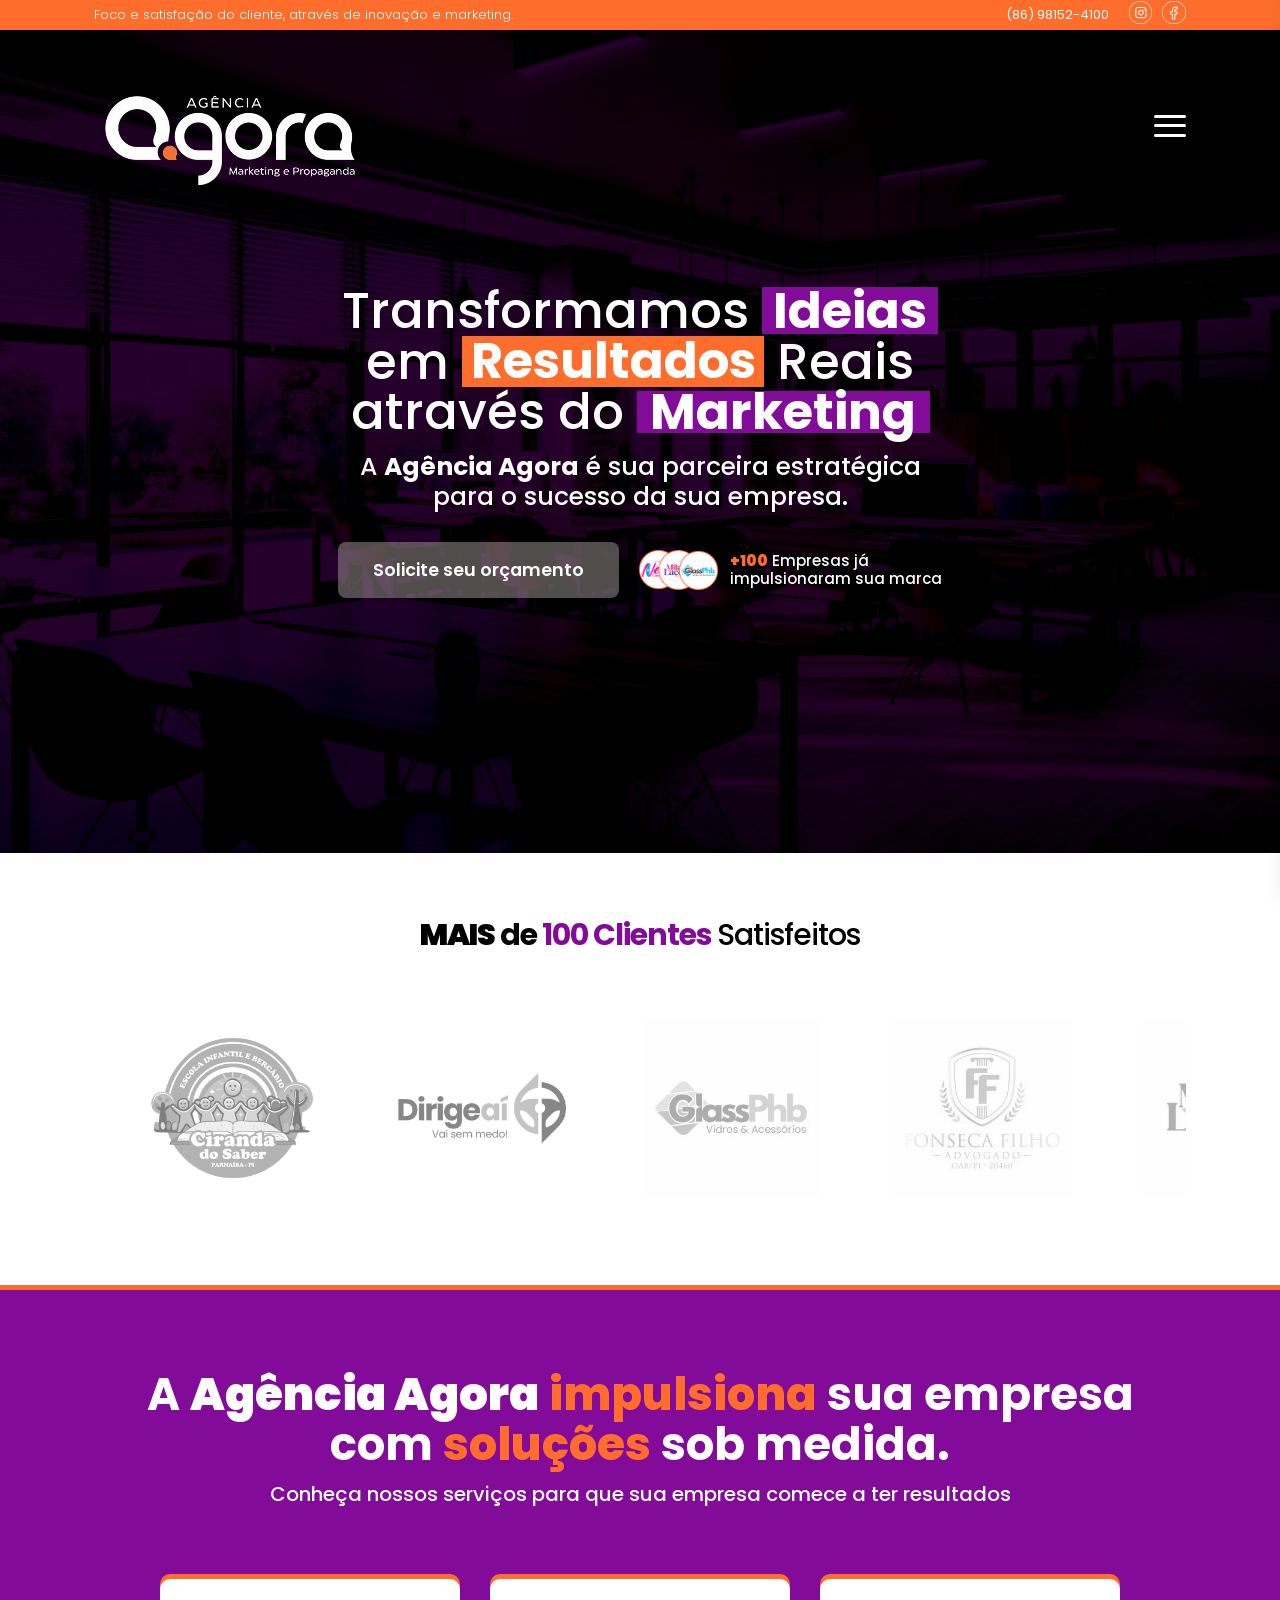
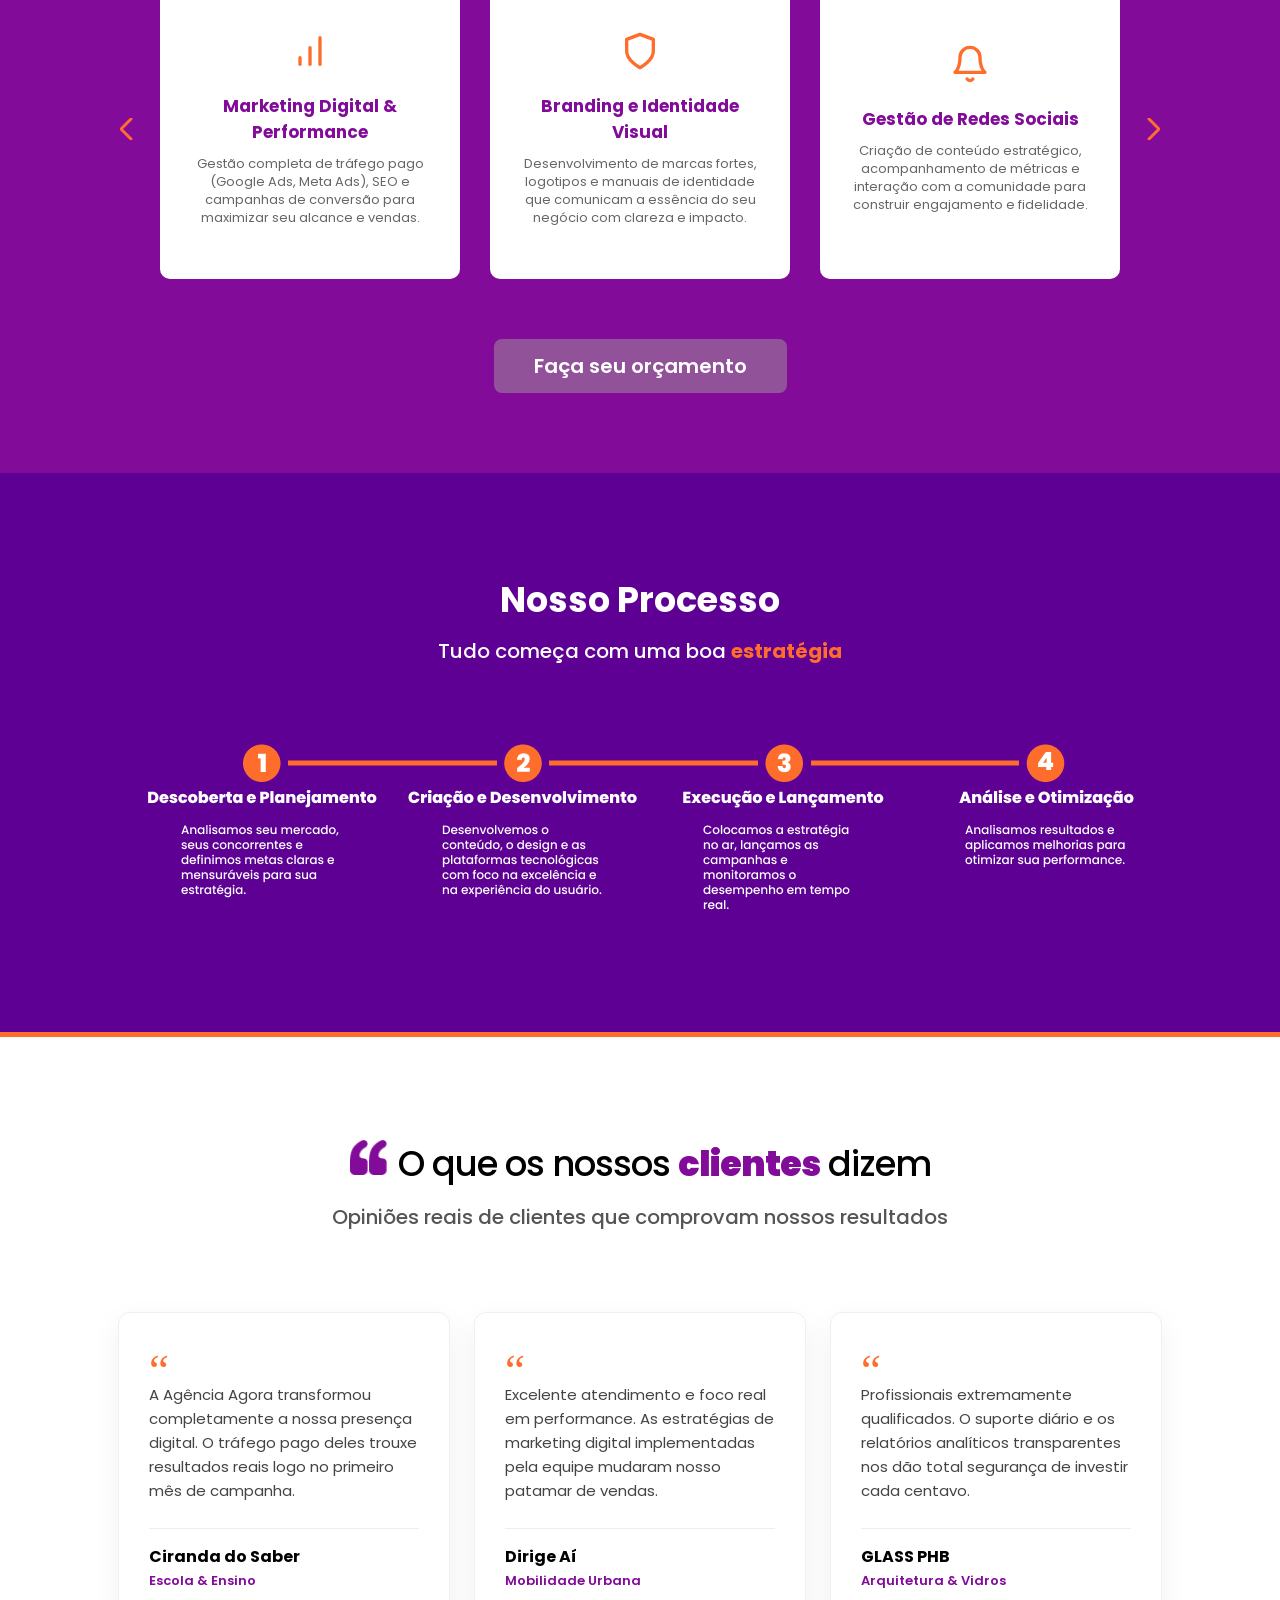
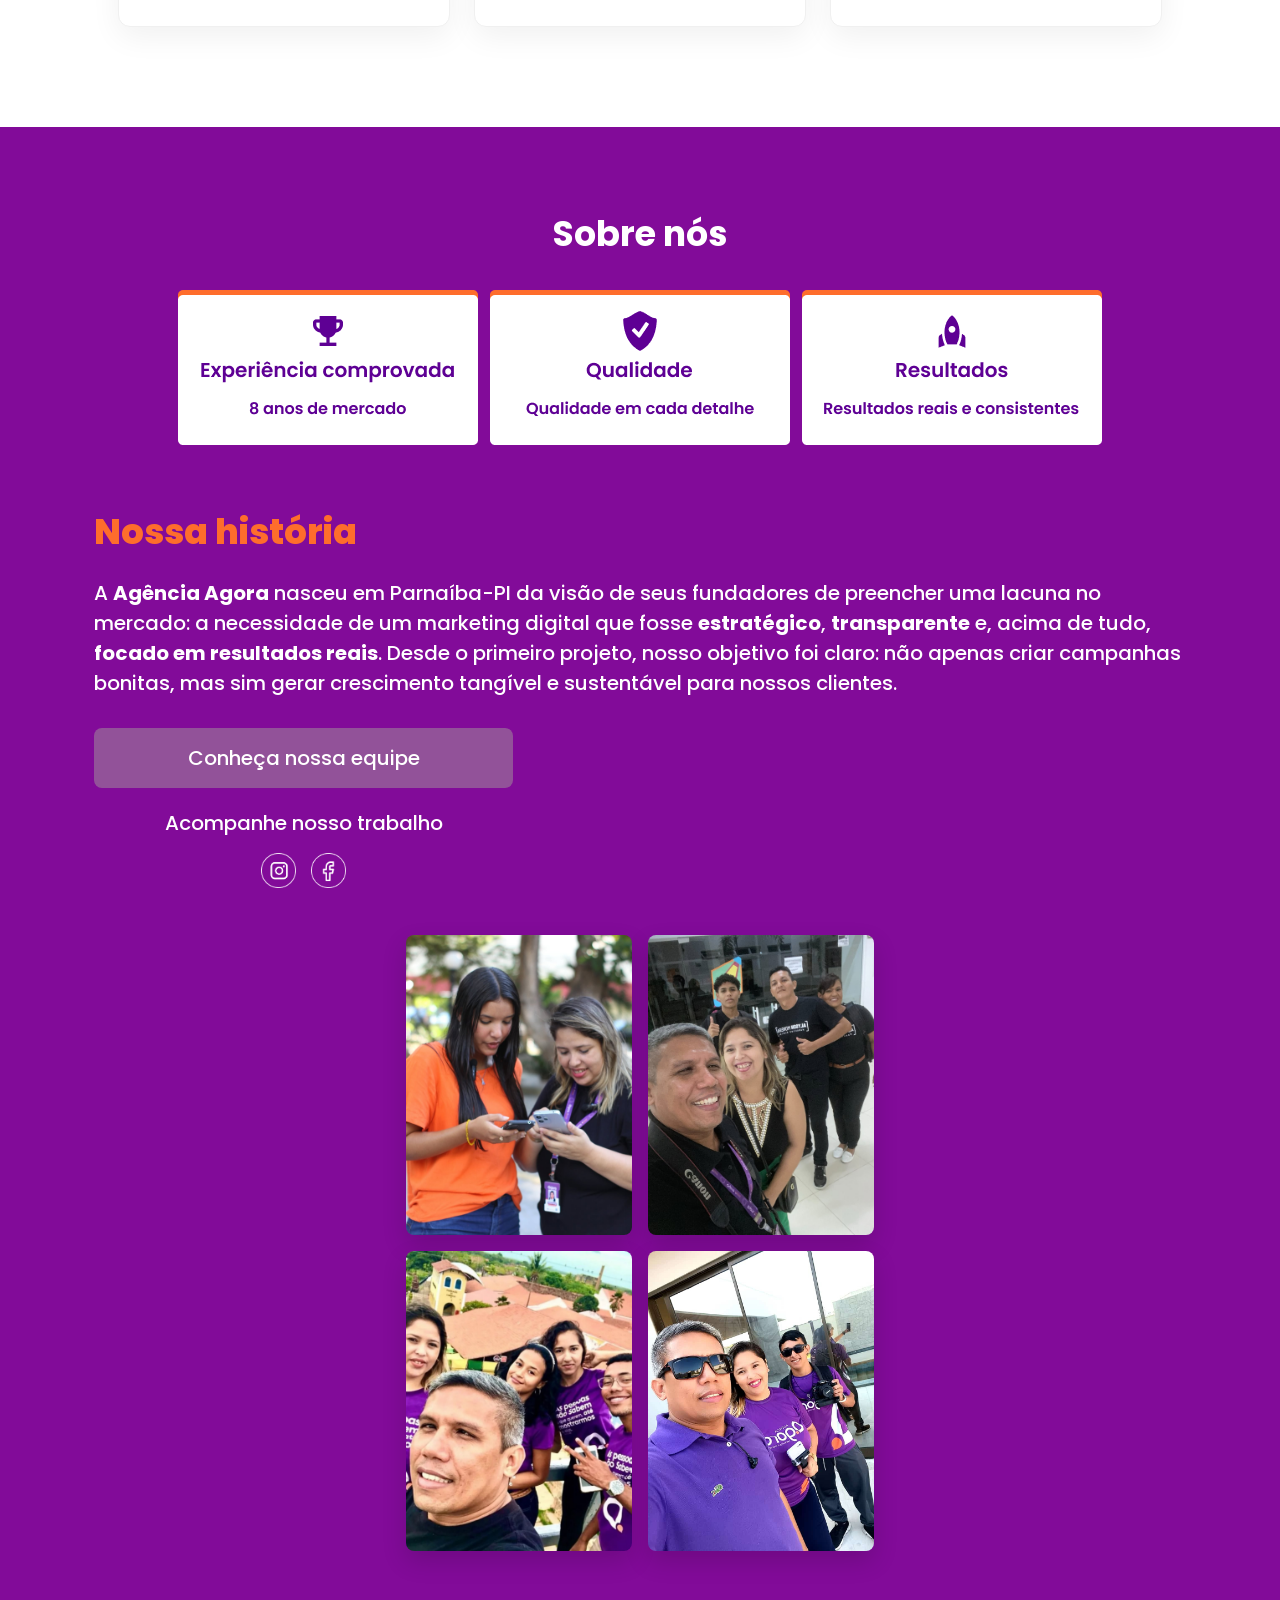
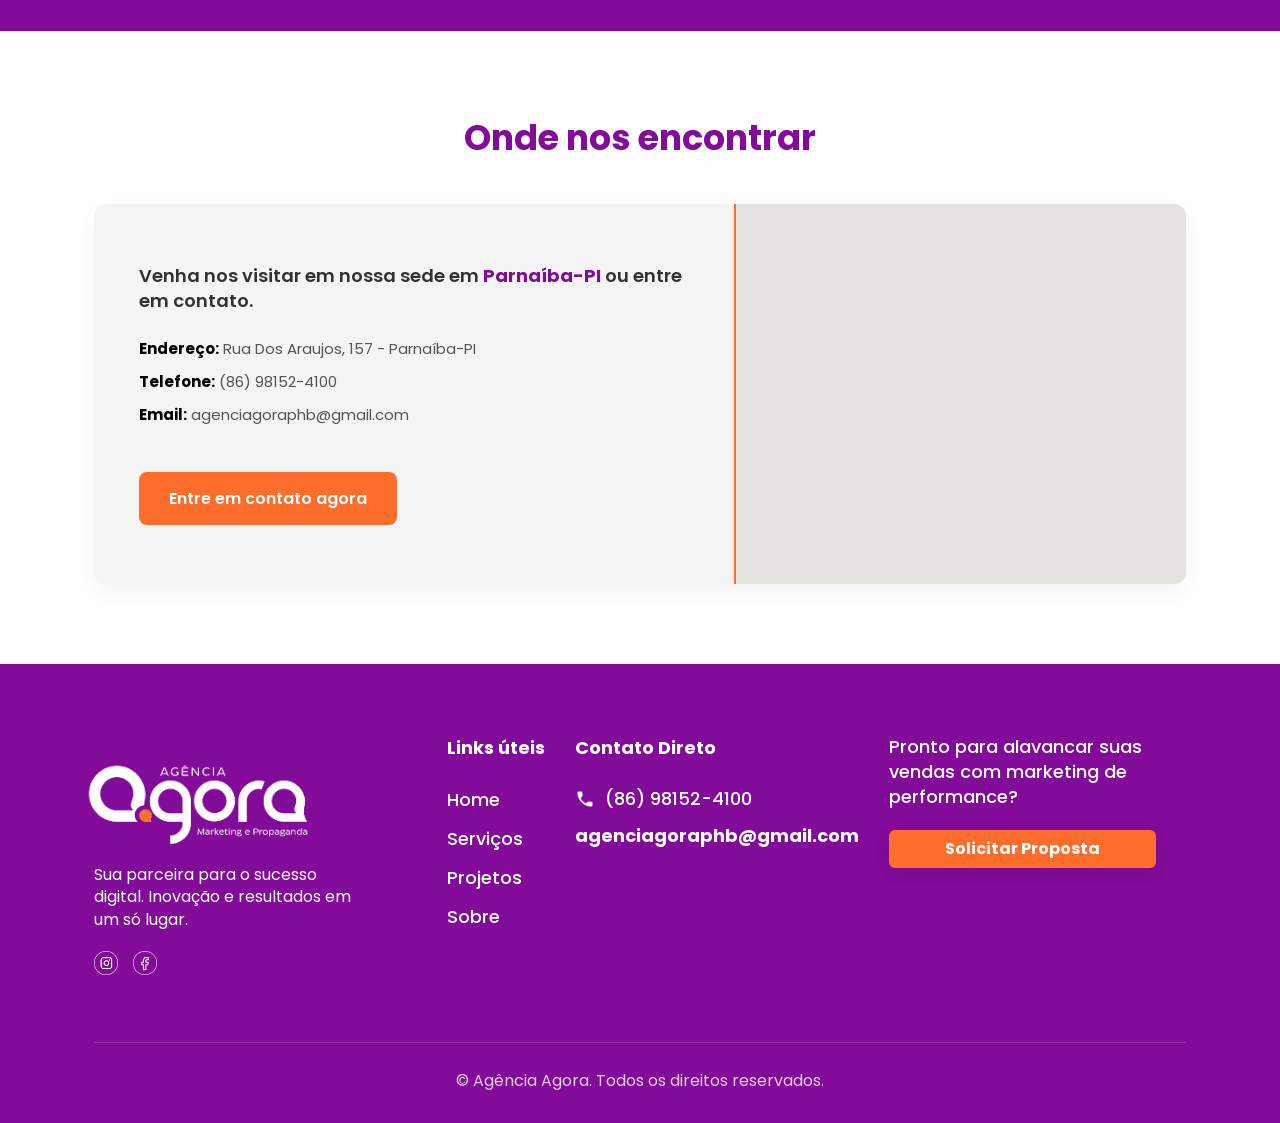
<file: index.html>
<!DOCTYPE html>
<html lang="pt-br">

<head>
    <meta charset="UTF-8">
    <meta name="viewport" content="width=device-width, initial-scale=1.0">
    <title>Agência Agora - Marketing Digital e Crioaçã</title>
    <link href="https://fonts.googleapis.com/css2?family=Poppins:wght@300;400;600;700;800;900&display=swap"
        rel="stylesheet">
    <link rel="stylesheet" href="style.css">
    <link rel="icon" type="image/x-icon" href="fivicon.png">
</head>
<body>

    <!-- Overlay da Barra Lateral Mobile -->
    <div class="mobile-overlay" id="mobileOverlay"></div>

   <aside class="mobile-sidebar" id="mobileSidebar">
    <!-- Header com Logo Maior e Botão Fechar -->
    <div class="mobile-sidebar-header">
        <img src="agenciagora.png" alt="Agência Agora" class="mobile-sidebar-logo">
        <button class="mobile-close-btn" id="mobileCloseBtn" aria-label="Fechar Menu">&times;</button>
    </div>

    <!-- Navegação Posicionada Logo Abaixo da Logo -->
    <nav class="mobile-sidebar-nav">
        <a href="index.html" class="active"><span>Home</span> &rarr;</a>
        <a href="servicos.html"><span>Serviços</span> &rarr;</a>
        <a href="projetos.html"><span>Projetos</span> &rarr;</a>
        <a href="sobre.html"><span>Sobre</span> &rarr;</a>
    </nav>
</aside>

    <!-- Top Header -->
    <div class="top-header">
        <div class="grid-container">
            <span class="left-text"> Foco e satisfação do cliente, através de inovação e marketing.</span>
            <div class="right-info">
                <span class="phone">(86) 98152-4100</span>
                <div class="social-icons">
                    <a href="https://www.instagram.com/agenciagora?igsh=MWtubXdjNmk0bHZkbQ==" target="_blank"><img
                            src="iconinstagram.png" alt="Instagram"></a>
                    <a href="https://www.facebook.com/share/1BSztatVDZ/?mibextid=wwXIfr" target="_blank"><img
                            src="iconface.png" alt="Facebook"></a>
                </div>
            </div>
        </div>
    </div>

    <!-- Hero Section -->
    <section class="hero-container">
        <header class="main-header">
            <div class="grid-container flex-header">
                <img src="agenciagora.png" alt="Agência Agora" class="logo">
                <nav>
                    <ul>
                        <li><a href="index.html" class="active">Home</a></li>
                        <li><a href="servicos.html">Serviços</a></li>
                        <li><a href="projetos.html">Projetos</a></li>
                        <li><a href="sobre.html">Sobre</a></li>
                    </ul>
                </nav>

                <!-- Botão hambúrguer mobile -->
                <button class="mobile-toggle-btn" aria-label="Abrir Menu">
                    <span></span>
                    <span></span>
                    <span></span>
                </button>
            </div>
        </header>

        <div class="hero-central-content">
            <div class="grid-container central-info-grid">
                <div class="hero-text-block">
                    <h1 class="hero-title">
                        Transformamos <span class="highlight-ideas"><strong>Ideias</strong></span> <br>
                        em <span class="highlight-orange"><strong>Resultados</strong></span> Reais <br>
                        através do <span class="highlight-marketing"><strong>Marketing</strong></span>
                    </h1>

                    <p class="hero-subtitle">
                        A <strong>Agência Agora</strong> é sua parceira estratégica <br>
                        para o sucesso da sua empresa.
                    </p>

                    <div class="action-area">
                        <a href="https://api.whatsapp.com/send?phone=5586981524100" target="_blank"
                            class="btn-cta">Solicite seu orçamento</a>

                        <div class="client-info">
                            <img src="parceiros.png" alt="Empresas Satisfeitas" class="client-faces">
                            <span class="small-text">
                                <span class="orange-black">+100</span> Empresas já <br>impulsionaram sua marca
                            </span>
                        </div>
                    </div>
                </div>
            </div>
        </div>
    </section>

    <!-- Parceiros -->
    <section id="clientes-detalhe" class="section-parceiros">
        <div class="grid-container">
            <h2 class="parceiros-title">
                <span class="text-black">MAIS</span> de
                <span class="text-purple-bold">100 Clientes</span>
                <span class="text-medium">Satisfeitos</span>
            </h2>

            <div class="carousel-container">
                <div id="logos-carousel" class="carousel-track">
                    <div class="carousel-item">
                        <div class="cliente-logo-home"><img src="Bello-Ambiente.png" alt="Logo"></div>
                    </div>
                    <div class="carousel-item">
                        <div class="cliente-logo-home"><img src="Ciranda-do-Saber.png" alt="Logo"></div>
                    </div>
                    <div class="carousel-item">
                        <div class="cliente-logo-home"><img src="Dirige-Ai.png" alt="Logo"></div>
                    </div>
                    <div class="carousel-item">
                        <div class="cliente-logo-home"><img src="GLASS PHB.jpg" alt="Logo"></div>
                    </div>
                    <div class="carousel-item">
                        <div class="cliente-logo-home"><img src="LOGO_FONSECA FILHO_ok.jpg" alt="Logo"></div>
                    </div>
                    <div class="carousel-item">
                        <div class="cliente-logo-home"><img src="Mila Lacos_logo.jpg" alt="Logo"></div>
                    </div>
                    <div class="carousel-item">
                        <div class="cliente-logo-home"><img src="Bello-Ambiente.png" alt="Logo"></div>
                    </div>
                    <div class="carousel-item">
                        <div class="cliente-logo-home"><img src="Ciranda-do-Saber.png" alt="Logo"></div>
                    </div>
                    <div class="carousel-item">
                        <div class="cliente-logo-home"><img src="Dirige-Ai.png" alt="Logo"></div>
                    </div>
                    <div class="carousel-item">
                        <div class="cliente-logo-home"><img src="GLASS PHB.jpg" alt="Logo"></div>
                    </div>
                    <div class="carousel-item">
                        <div class="cliente-logo-home"><img src="LOGO_FONSECA FILHO_ok.jpg" alt="Logo"></div>
                    </div>
                    <div class="carousel-item">
                        <div class="cliente-logo-home"><img src="Mila Lacos_logo.jpg" alt="Logo"></div>
                    </div>
                </div>
            </div>
        </div>
    </section>

    <!-- Serviços -->
    <section id="servicos" class="section-servicos">
        <div class="grid-container">
            <div class="servicos-header">
                <h2 class="servicos-title">
                    A <span class="text-black">Agência Agora</span> <span
                        class="text-orange-extrabold">impulsiona</span> sua empresa com <span
                        class="text-orange-extrabold">soluções</span> sob medida.
                </h2>
                <p class="servicos-subtitle">Conheça nossos serviços para que sua empresa comece a ter resultados</p>
            </div>

            <div class="slider-wrapper">
                <button class="btn-nav" id="prevBtn" aria-label="Anterior">
                    <svg width="25" height="22" viewBox="0 0 25 22" fill="none">
                        <path d="M11 1L1 11L11 21" stroke="#FE6D2C" stroke-width="3" stroke-linecap="round"
                            stroke-linejoin="round" />
                    </svg>
                </button>

                <div class="servicos-viewport">
                    <div class="servicos-track" id="servicosTrack">
                        <div class="servico-card">
                            <div class="card-icon"><svg xmlns="http://www.w3.org/2000/svg" width="40" height="40"
                                    viewBox="0 0 24 24" fill="none" stroke="#FE6D2C" stroke-width="2"
                                    stroke-linecap="round" stroke-linejoin="round">
                                    <line x1="12" y1="20" x2="12" y2="10" />
                                    <line x1="18" y1="20" x2="18" y2="4" />
                                    <line x1="6" y1="20" x2="6" y2="16" />
                                </svg></div>
                            <h3>Marketing Digital & Performance</h3>
                            <p>Gestão completa de tráfego pago (Google Ads, Meta Ads), SEO e campanhas de conversão para
                                maximizar seu alcance e vendas.</p>
                        </div>
                        <div class="servico-card">
                            <div class="card-icon"><svg xmlns="http://www.w3.org/2000/svg" width="40" height="40"
                                    viewBox="0 0 24 24" fill="none" stroke="#FE6D2C" stroke-width="2"
                                    stroke-linecap="round" stroke-linejoin="round">
                                    <path d="M12 22s8-4 8-10V5l-8-3-8 3v7c0 6 8 10 8 10z" />
                                </svg></div>
                            <h3>Branding e Identidade Visual</h3>
                            <p>Desenvolvimento de marcas fortes, logotipos e manuais de identidade que comunicam a
                                essência do seu negócio com clareza e impacto.</p>
                        </div>
                        <div class="servico-card">
                            <div class="card-icon"><svg xmlns="http://www.w3.org/2000/svg" width="40" height="40"
                                    viewBox="0 0 24 24" fill="none" stroke="#FE6D2C" stroke-width="2"
                                    stroke-linecap="round" stroke-linejoin="round">
                                    <path d="M18 8A6 6 0 0 0 6 8c0 7-3 9-3 9h18s-3-2-3-9" />
                                    <path d="M13.73 21a2 2 0 0 1-3.46 0" />
                                </svg></div>
                            <h3>Gestão de Redes Sociais</h3>
                            <p>Criação de conteúdo estratégico, acompanhamento de métricas e interação com a comunidade
                                para construir engajamento e fidelidade.</p>
                        </div>
                        <div class="servico-card">
                            <div class="card-icon"><svg xmlns="http://www.w3.org/2000/svg" width="40" height="40"
                                    viewBox="0 0 24 24" fill="none" stroke="#FE6D2C" stroke-width="2"
                                    stroke-linecap="round" stroke-linejoin="round">
                                    <rect x="2" y="3" width="20" height="14" rx="2" ry="2" />
                                    <line x1="8" y1="21" x2="16" y2="21" />
                                    <line x1="12" y1="17" x2="12" y2="21" />
                                </svg></div>
                            <h3>Desenvolvimento Web</h3>
                            <p>Criação de websites institucionais, e-commerces e landing pages otimizadas para
                                velocidade, experiência do usuário e alta conversão.</p>
                        </div>
                        <div class="servico-card">
                            <div class="card-icon"><svg xmlns="http://www.w3.org/2000/svg" width="40" height="40"
                                    viewBox="0 0 24 24" fill="none" stroke="#FE6D2C" stroke-width="2"
                                    stroke-linecap="round" stroke-linejoin="round">
                                    <rect x="2" y="2" width="20" height="20" rx="2.18" ry="2.18" />
                                    <line x1="7" y1="2" x2="7" y2="22" />
                                    <line x1="17" y1="2" x2="17" y2="22" />
                                    <line x1="2" y1="12" x2="22" y2="12" />
                                </svg></div>
                            <h3>Produção Audiovisual</h3>
                            <p>Criação de vídeos institucionais, reels e anúncios em formatos de alta qualidade, prontos
                                para dominar as plataformas digitais.</p>
                        </div>
                        <div class="servico-card">
                            <div class="card-icon"><svg xmlns="http://www.w3.org/2000/svg" width="40" height="40"
                                    viewBox="0 0 24 24" fill="none" stroke="#FE6D2C" stroke-width="2"
                                    stroke-linecap="round" stroke-linejoin="round">
                                    <circle cx="12" cy="12" r="10" />
                                    <line x1="2" y1="12" x2="22" y2="12" />
                                    <path
                                        d="M12 2a15.3 15.3 0 0 1 4 10 15.3 15.3 0 0 1-4 10 15.3 15.3 0 0 1-4-10 15.3 15.3 0 0 1 4-10z" />
                                </svg></div>
                            <h3>Consultoria e Estratégia</h3>
                            <p>Análise de mercado, planejamento estratégico e definição de metas claras para orientar
                                todas as ações de marketing da sua empresa.</p>
                        </div>
                    </div>
                </div>

                <button class="btn-nav" id="nextBtn" aria-label="Próximo">
                    <svg width="25" height="22" viewBox="0 0 25 22" fill="none">
                        <path d="M14 1L24 11L14 21" stroke="#FE6D2C" stroke-width="3" stroke-linecap="round"
                            stroke-linejoin="round" />
                    </svg>
                </button>
            </div>

            <div class="servicos-footer">
                <a href="https://api.whatsapp.com/send?phone=5586981524100" target="_blank"
                    class="btn-orcamento-servico">Faça seu orçamento</a>
            </div>
        </div>
    </section>

    <!-- Processos -->
    <section id="processos" class="section-processos">
        <div class="grid-container">
            <div class="processos-header">
                <h2 class="processos-title">Nosso Processo</h2>
                <p class="processos-subtitle">Tudo começa com uma boa <span class="text-orange-bold">estratégia</span>
                </p>
            </div>

            <div class="processos-imagem-container">
                <img src="Group 55.png" alt="Fluxo do Nosso Processo" class="processos-img">
            </div>
        </div>
    </section>

    <!-- Depoimentos -->
    <section id="depoimentos" class="section-depoimentos">
        <div class="grid-container">
            <div class="depoimentos-header">
                <h2 class="depoimentos-title">
                    <img src="Group 14.png" alt="Aspas" class="quote-image-left">O que os nossos <span
                        class="text-black-bold">clientes</span> dizem
                </h2>
                <p class="depoimentos-subtitle">Opiniões reais de clientes que comprovam nossos resultados</p>
            </div>

            <div class="depoimentos-grid">
                <div class="depoimento-card">
                    <div class="depoimento-quote">“</div>
                    <p class="depoimento-texto">A Agência Agora transformou completamente a nossa presença digital. O
                        tráfego pago deles trouxe resultados reais logo no primeiro mês de campanha.</p>
                    <div class="depoimento-autor">
                        <div class="autor-info">
                            <h4>Ciranda do Saber</h4>
                            <p>Escola & Ensino</p>
                        </div>
                    </div>
                </div>

                <div class="depoimento-card">
                    <div class="depoimento-quote">“</div>
                    <p class="depoimento-texto">Excelente atendimento e foco real em performance. As estratégias de
                        marketing digital implementadas pela equipe mudaram nosso patamar de vendas.</p>
                    <div class="depoimento-autor">
                        <div class="autor-info">
                            <h4>Dirige Aí</h4>
                            <p>Mobilidade Urbana</p>
                        </div>
                    </div>
                </div>

                <div class="depoimento-card">
                    <div class="depoimento-quote">“</div>
                    <p class="depoimento-texto">Profissionais extremamente qualificados. O suporte diário e os
                        relatórios analíticos transparentes nos dão total segurança de investir cada centavo.</p>
                    <div class="depoimento-autor">
                        <div class="autor-info">
                            <h4>GLASS PHB</h4>
                            <p>Arquitetura & Vidros</p>
                        </div>
                    </div>
                </div>
            </div>
        </div>
    </section>

    <!-- Sobre -->
    <section id="sobre" class="section-sobre">
        <div class="grid-container">
            <h2 class="sobre-main-title">Sobre nós</h2>

            <div class="quality-image-container">
                <img src="quality.png" alt="Qualidades Agência Agora" class="quality-img">
            </div>

            <div class="historia-container">
                <div class="historia-texto-lado">
                    <h3 class="historia-title">Nossa história</h3>
                    <p class="historia-p">
                        A <strong>Agência Agora</strong> nasceu em Parnaíba-PI da visão de seus fundadores de preencher
                        uma lacuna no mercado: a necessidade de um marketing digital que fosse
                        <strong>estratégico</strong>, <strong>transparente</strong> e, acima de tudo, <strong>focado em
                            resultados reais</strong>. Desde o primeiro projeto, nosso objetivo foi claro: não apenas
                        criar campanhas bonitas, mas sim gerar crescimento tangível e sustentável para nossos clientes.
                    </p>

                    <a href="https://api.whatsapp.com/send?phone=5586981524100" target="_blank"
                        class="btn-equipe">Conheça nossa equipe</a>
                    <span class="sub-trabalho">Acompanhe nosso trabalho</span>

                    <div class="redes-sociais-sobre">
                        <a href="https://www.instagram.com/agenciagora?igsh=MWtubXdjNmk0bHZkbQ==" target="_blank"><img
                                src="iconinstagram.png" alt="Instagram"></a>
                        <a href="https://www.facebook.com/share/1BSztatVDZ/?mibextid=wwXIfr" target="_blank"><img
                                src="iconface.png" alt="Facebook"></a>
                    </div>
                </div>

                <div class="historia-fotos-lado">
                    <img src="agora1.jpg.jpeg" alt="Equipe Agência Agora 1" class="img-history-item">
                    <img src="agora2.jpg.jpeg" alt="Equipe Agência Agora 2" class="img-history-item">
                    <img src="agora3.jpg.jpeg" alt="Equipe Agência Agora 3" class="img-history-item">
                    <img src="agora4.jpg.jpeg" alt="Equipe Agência Agora 4" class="img-history-item">
                </div>
            </div>
        </div>
    </section>

    <!-- Onde Nos Encontrar -->
    <section id="onde-encontrar" class="section-localizacao">
        <div class="grid-container">
            <h2 class="localizacao-title">Onde nos encontrar</h2>

            <div class="box-localizacao-container">
                <div class="info-localizacao-esquerda">
                    <p class="chamada-localizacao">Venha nos visitar em nossa sede em <span
                            class="destaque-purple">Parnaíba-PI</span> ou entre em contato.</p>

                    <ul class="lista-contatos-sobre">
                        <li><strong>Endereço:</strong> Rua Dos Araujos, 157 - Parnaíba-PI</li>
                        <li><strong>Telefone:</strong> (86) 98152-4100</li>
                        <li><strong>Email:</strong> agenciagoraphb@gmail.com</li>
                    </ul>

                    <a href="https://api.whatsapp.com/send?phone=5586981524100" target="_blank"
                        class="btn-contato-sobre">Entre em contato agora</a>
                </div>

                <div class="mapa-direita-container">
                    <iframe
                        src="https://www.google.com/maps/embed?pb=!1m18!1m12!1m3!1d3979.2067751919933!2d-41.764516999999995!3d-2.9147572!2m3!1f0!2f0!3f0!3m2!1i1024!2i768!4f13.1!3m3!1m2!1s0x7ec1429815db9c7%3A0x67db9f7b116cb79a!2sRua%20dos%20Ara%C3%BAjos%2C%20157%20-%20Nossa%20Sra.%20do%20Carmo%2C%20Parna%C3%ADba%20-%20PI%2C%2064218-310!5e0!3m2!1spt-BR!2sbr!4v1710000000000!5m2!1spt-BR!2sbr"
                        width="100%" height="100%" style="border:0;" allowfullscreen="" loading="lazy"
                        referrerpolicy="no-referrer-when-downgrade">
                    </iframe>
                </div>
            </div>
        </div>
    </section>

    <!-- Footer -->
    <footer class="main-footer">
        <div class="grid-container">
            <div class="footer-columns">
                <div class="footer-col col-brand">
                    <img src="agenciagora.png" alt="Agência Agora" class="footer-logo">
                    <p class="footer-tagline">Sua parceira para o sucesso digital. Inovação e resultados em um só lugar.
                    </p>
                    <div class="footer-socials">
                        <a href="https://www.instagram.com/agenciagora?igsh=MWtubXdjNmk0bHZkbQ==" target="_blank"><img
                                src="iconinstagram.png" alt="Instagram"></a>
                        <a href="https://www.facebook.com/share/1BSztatVDZ/?mibextid=wwXIfr" target="_blank"><img
                                src="iconface.png" alt="Facebook"></a>
                    </div>
                </div>

                <div class="footer-col col-links">
                    <h4 class="footer-title">Links úteis</h4>
                    <ul>
                        <li><a href="index.html">Home</a></li>
                        <li><a href="servicos.html">Serviços</a></li>
                        <li><a href="projetos.html">Projetos</a></li>
                        <li><a href="sobre.html">Sobre</a></li>
                    </ul>
                </div>

                <div class="footer-col col-contact">
                    <h4 class="footer-title">Contato Direto</h4>
                    <ul class="contact-list">
                        <li>
                            <a href="https://api.whatsapp.com/send?phone=5586981524100" target="_blank">
                                <img src="iconwathsaap.png" alt="WhatsApp" class="contact-icon">
                                (86) 98152-4100
                            </a>
                        </li>
                        <li>
                            <a href="mailto:agenciagoraphb@gmail.com">
                                <span class="email-bold">agenciagoraphb@gmail.com</span>
                            </a>
                        </li>
                    </ul>
                </div>

                <div class="footer-col col-cta">
                    <p class="cta-text">Pronto para alavancar suas vendas com marketing de performance?</p>
                    <a href="https://api.whatsapp.com/send?phone=5586981524100" target="_blank"
                        class="btn-footer-solicitar">Solicitar Proposta</a>
                </div>
            </div>

            <div class="footer-bottom">
                <p>&copy; Agência Agora. Todos os direitos reservados.</p>
            </div>
        </div>
    </footer>

    <script src="script.js"></script>
</body>

</html>
</file>
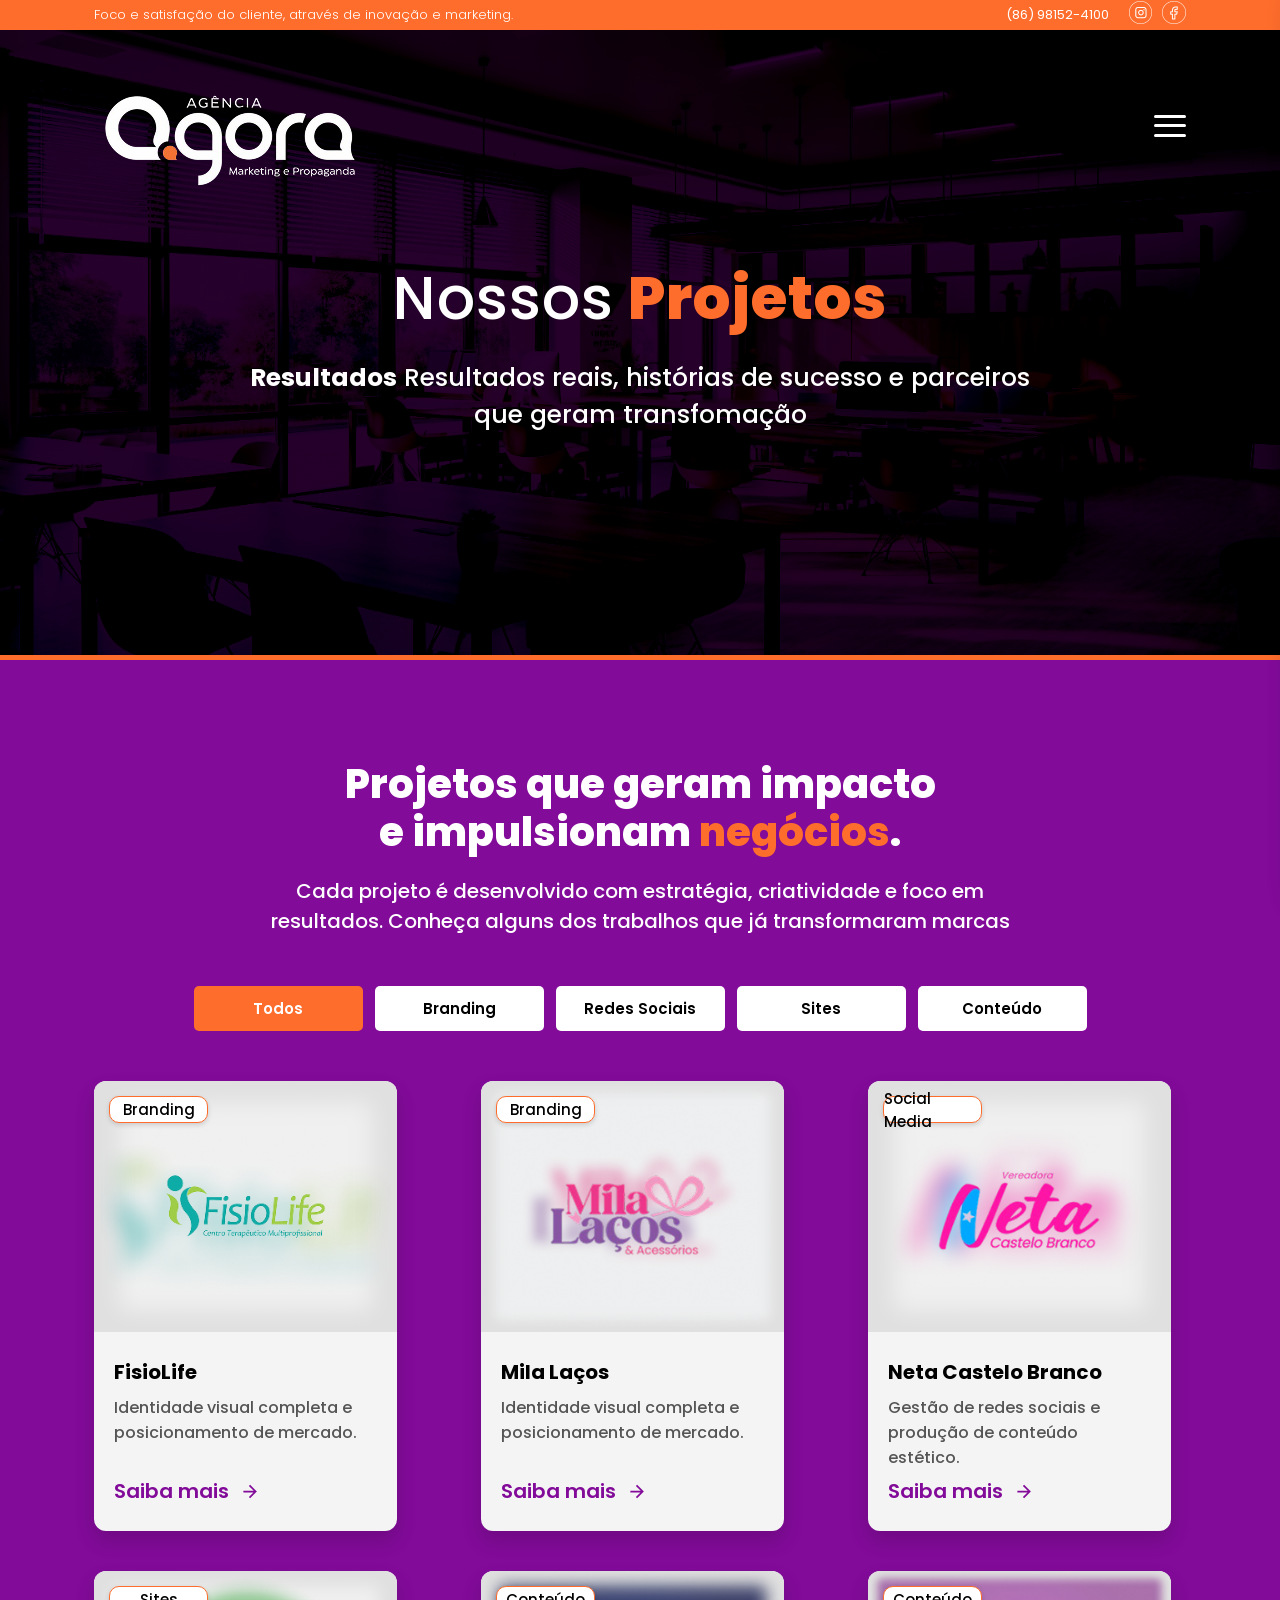
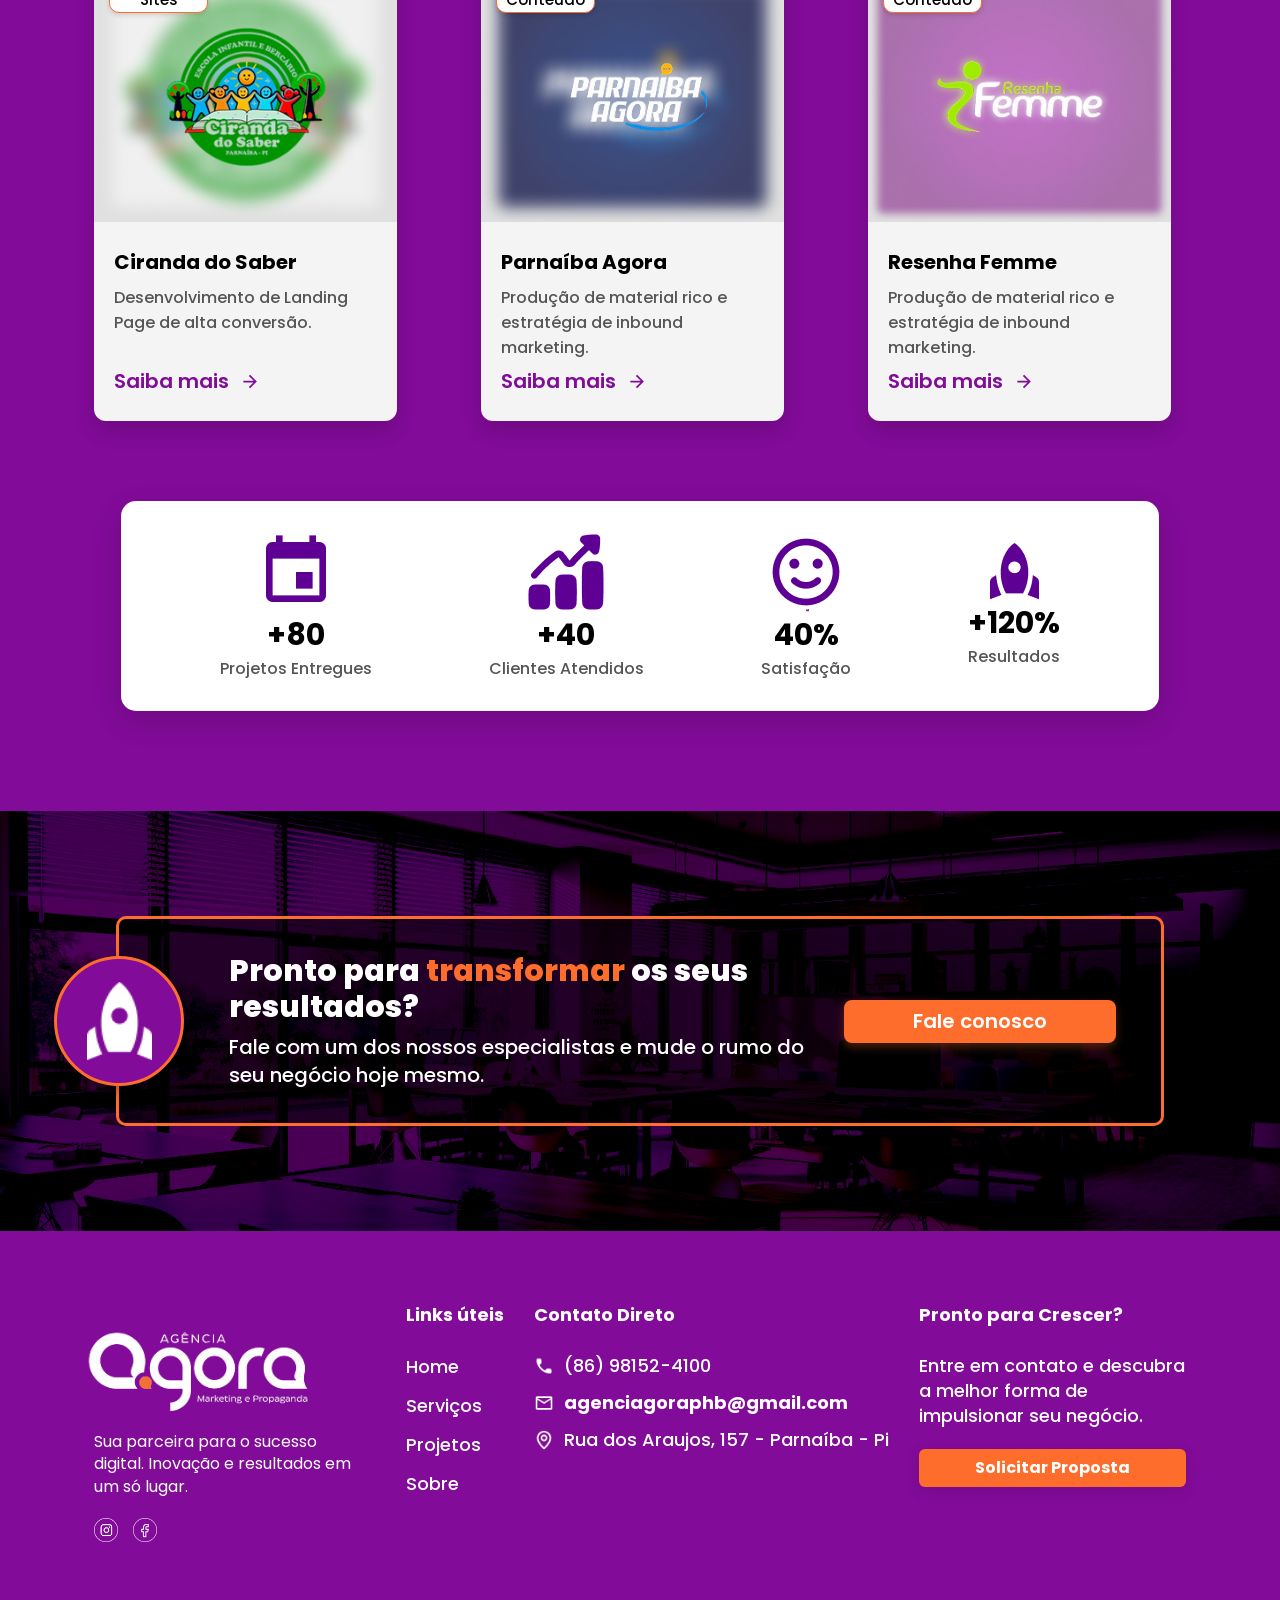
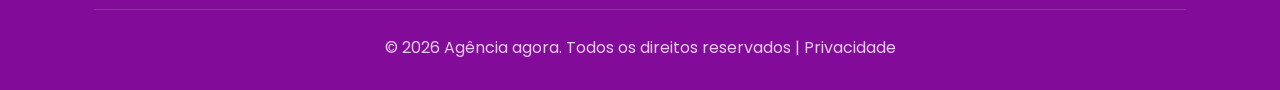
<file: projetos.html>
<!DOCTYPE html>
<html lang="pt-br">

<head>
    <meta charset="UTF-8">
    <meta name="viewport" content="width=device-width, initial-scale=1.0">
    <title>Agência Agora - Nossos Projetos</title>
    <link href="https://fonts.googleapis.com/css2?family=Poppins:wght@300;400;600;700&display=swap" rel="stylesheet">
    <link rel="stylesheet" href="style.css">
    <link rel="icon" type="image/x-icon" href="fivicon.png">
</head>

<body>
     <!-- Overlay da Barra Lateral Mobile -->
    <div class="mobile-overlay" id="mobileOverlay"></div>

   <aside class="mobile-sidebar" id="mobileSidebar">
    <!-- Header com Logo Maior e Botão Fechar -->
    <div class="mobile-sidebar-header">
        <img src="agenciagora.png" alt="Agência Agora" class="mobile-sidebar-logo">
        <button class="mobile-close-btn" id="mobileCloseBtn" aria-label="Fechar Menu">&times;</button>
    </div>

    <!-- Navegação Posicionada Logo Abaixo da Logo -->
    <nav class="mobile-sidebar-nav">
        <a href="index.html"><span>Home</span> &rarr;</a>
        <a href="servicos.html"><span>Serviços</span> &rarr;</a>
        <a href="projetos.html"class="active"><span>Projetos</span> &rarr;</a>
        <a href="sobre.html"><span>Sobre</span> &rarr;</a>
    </nav>
</aside>

    <div class="top-header">
        <div class="grid-container">
            <span class="left-text">Foco e satisfação do cliente, através de inovação e marketing.</span>
            <div class="right-info">
                <span>(86) 98152-4100</span>
                <div class="social-icons">
                    <a href="https://www.instagram.com/agenciagora?igsh=MWtubXdjNmk0bHZkbQ=="> <img src="iconinstagram.png" alt="Instagram"> </a> 
                <a href="https://www.facebook.com/share/1BSztatVDZ/?mibextid=wwXIfr"> <img src="iconface.png" alt="Facebook"> </a>
                </div>
            </div>
        </div>
    </div>

    <div class="hero-servicos-wrapper">
        <section class="hero-container-servicos">

            <header class="main-header">
                <div class="grid-container flex-header">
                    <img src="agenciagora.png" alt="Agência Agora" class="logo">
                    <nav>
                        <ul>
                            <li><a href="index.html">Home</a></li>
                            <li><a href="servicos.html">Serviços</a></li>
                            <li><a href="projetos.html" class="active">Projetos</a></li>
                            <li><a href="sobre.html">Sobre</a></li>
                        </ul>
                    </nav>
                    <!-- Botão hambúrguer mobile -->
                <button class="mobile-toggle-btn" aria-label="Abrir Menu">
                    <span></span>
                    <span></span>
                    <span></span>
                </button>
                </div>
            </header>

            <main class="main-servicos">
                <div class="grid-container">
                    <div class="servicos-hero-content">
                        <h1 class="servicos-titulo">
                            <span class="weight-medium">Nossos</span>
                            <span class="weight-extrabold color-orange">Projetos</span>
                        </h1>

                        <p class="servicos-subtitulo">
                             <span class="weight-bold">Resultados</span> Resultados reais, histórias de sucesso
                            e parceiros que geram transfomação
                        </p>
                    </div>
                </div>
            </main>

        </section>
    </div>
    <!-- SEÇÃO PRINCIPAL DE PROJETOS -->
<section class="section-projetos">
    <div class="grid-container">
        
        <!-- Cabeçalho da Seção -->
        <div class="projetos-header">
            <h1 class="projetos-titulo">Projetos que geram impacto<br>e impulsionam <span class="color-orange">negócios</span>.</h1>
            <p class="projetos-subtitulo">Cada projeto é desenvolvido com estratégia, criatividade e foco em resultados. Conheça alguns dos trabalhos que já transformaram marcas</p>
        </div>

        <!-- Botões de Filtragem (169px x 45px | Corner 5) -->
        <div class="projetos-filtros">
            <button class="btn-filtro active" data-filter="todos">Todos</button>
            <button class="btn-filtro" data-filter="branding">Branding</button>
            <button class="btn-filtro" data-filter="redes-sociais">Redes Sociais</button>
            <button class="btn-filtro" data-filter="sites">Sites</button>
            <button class="btn-filtro" data-filter="conteudo">Conteúdo</button>
        </div>

        <!-- Grid de Projetos (6 Cards - 2 Fileiras de 3 | 303.23px x 450px) -->
        <div class="projetos-grid" id="projetosGrid">
            
            <!-- CARD 1 - Branding -->
            <div class="projeto-card" data-category="branding">
                <div class="projeto-img-wrapper">
                    <span class="projeto-tag">Branding</span>
                    <!-- Insira sua imagem no src abaixo -->
                    <img src="fisiolife.png" alt="FisioLife" class="projeto-img">
                </div>
                <div class="projeto-info">
                    <h3 class="projeto-nome">FisioLife</h3>
                    <p class="projeto-descricao">Identidade visual completa e posicionamento de mercado.</p>
                    <a href="https://www.instagram.com/fisiolife.phb/" class="projeto-link">
                        Saiba mais 
                        <svg class="projeto-seta" viewBox="0 0 24 24" fill="none" stroke="currentColor">
                            <path d="M5 12h14M12 5l7 7-7 7" />
                        </svg>
                    </a>
                </div>
            </div>

            <!-- CARD 2 - Branding -->
            <div class="projeto-card" data-category="branding">
                <div class="projeto-img-wrapper">
                    <span class="projeto-tag">Branding</span>
                    <img src="milalacos.png" alt="Vereadora Neta" class="projeto-img">
                </div>
                <div class="projeto-info">
                    <h3 class="projeto-nome">Mila Laços</h3>
                    <p class="projeto-descricao">Identidade visual completa e posicionamento de mercado.</p>
                    <a href="https://www.instagram.com/milalacosphb/" class="projeto-link">
                        Saiba mais 
                        <svg class="projeto-seta" viewBox="0 0 24 24" fill="none" stroke="currentColor">
                            <path d="M5 12h14M12 5l7 7-7 7" />
                        </svg>
                    </a>
                </div>
            </div>

            <!-- CARD 3 - Redes Sociais -->
            <div class="projeto-card" data-category="redes-sociais">
                <div class="projeto-img-wrapper">
                    <span class="projeto-tag">Social Media</span>
                    <img src="neta.png" alt="Projeto Redes" class="projeto-img">
                </div>
                <div class="projeto-info">
                    <h3 class="projeto-nome">Neta Castelo Branco</h3>
                    <p class="projeto-descricao">Gestão de redes sociais e produção de conteúdo estético.</p>
                    <a href="https://www.instagram.com/netacastelobranco/" class="projeto-link">
                        Saiba mais 
                        <svg class="projeto-seta" viewBox="0 0 24 24" fill="none" stroke="currentColor">
                            <path d="M5 12h14M12 5l7 7-7 7" />
                        </svg>
                    </a>
                </div>
            </div>

            <!-- CARD 4 - Sites -->
            <div class="projeto-card" data-category="sites">
                <div class="projeto-img-wrapper">
                    <span class="projeto-tag">Sites</span>
                    <img src="cirandadosaber.png" alt="Projeto Sites" class="projeto-img">
                </div>
                <div class="projeto-info">
                    <h3 class="projeto-nome">Ciranda do Saber</h3>
                    <p class="projeto-descricao">Desenvolvimento de Landing Page de alta conversão.</p>
                    <a href="https://ebcirandadosaber.com/" class="projeto-link">
                        Saiba mais 
                        <svg class="projeto-seta" viewBox="0 0 24 24" fill="none" stroke="currentColor">
                            <path d="M5 12h14M12 5l7 7-7 7" />
                        </svg>
                    </a>
                </div>
            </div>

            <!-- CARD 5 - Conteúdo -->
            <div class="projeto-card" data-category="conteudo">
                <div class="projeto-img-wrapper">
                    <span class="projeto-tag">Conteúdo</span>
                    <img src="parnaibaagora.png" alt="Projeto Conteúdo" class="projeto-img">
                </div>
                <div class="projeto-info">
                    <h3 class="projeto-nome">Parnaíba Agora</h3>
                    <p class="projeto-descricao">Produção de material rico e estratégia de inbound marketing.</p>
                    <a href="https://www.instagram.com/parnaibagora/" class="projeto-link">
                        Saiba mais 
                        <svg class="projeto-seta" viewBox="0 0 24 24" fill="none" stroke="currentColor">
                            <path d="M5 12h14M12 5l7 7-7 7" />
                        </svg>
                    </a>
                </div>
            </div>

            <!-- CARD 6 - Sites -->
            <div class="projeto-card" data-category="conteudo">
                <div class="projeto-img-wrapper">
                    <span class="projeto-tag">Conteúdo</span>
                    <img src="resenhafemme.png" alt="Projeto Conteúdo" class="projeto-img">
                </div>
                <div class="projeto-info">
                    <h3 class="projeto-nome">Resenha Femme</h3>
                    <p class="projeto-descricao">Produção de material rico e estratégia de inbound marketing.</p>
                    <a href="https://www.instagram.com/resenhafemmephb/" class="projeto-link">
                        Saiba mais 
                        <svg class="projeto-seta" viewBox="0 0 24 24" fill="none" stroke="currentColor">
                            <path d="M5 12h14M12 5l7 7-7 7" />
                        </svg>
                    </a>
                </div>
            </div>

        </div>

        <div class="metricas-banner">
            
            <div class="metrica-item">
                <div class="metrica-icon-container">
                    <img src="1.png" alt="Ícone Projetos" class="metrica-icon-img">
                </div>
                <div class="metrica-texto">
                    <h4 class="metrica-numero" data-target="150" data-prefix="+">+0</h4>
                    <p class="metrica-subtitulo">Projetos Entregues</p>
                </div>
            </div>

            <div class="metrica-item">
                <div class="metrica-icon-container">
                    <img src="2.png" alt="Ícone Clientes" class="metrica-icon-img">
                </div>
                <div class="metrica-texto">
                    <h4 class="metrica-numero" data-target="100" data-prefix="+">+0</h4>
                    <p class="metrica-subtitulo">Clientes Atendidos</p>
                </div>
            </div>

            <div class="metrica-item">
                <div class="metrica-icon-container">
                    <img src="3.png" alt="Ícone Satisfação" class="metrica-icon-img">
                </div>
                <div class="metrica-texto">
                    <h4 class="metrica-numero" data-target="98" data-suffix="%">0%</h4>
                    <p class="metrica-subtitulo">Satisfação</p>
                </div>
            </div>

            <div class="metrica-item">
                <div class="metrica-icon-container">
                    <img src="4.png" alt="Ícone Resultados" class="metrica-icon-img">
                </div>
                <div class="metrica-texto">
                    <h4 class="metrica-numero" data-target="300" data-prefix="+" data-suffix="%">+0%</h4>
                    <p class="metrica-subtitulo">Resultados</p>
                </div>
            </div>
            
        </div>
            
        </div>

    </div>
</section>
<!-- NOVA SEÇÃO: BANNER INSPIRACIONAL (SALA) -->
    <section class="section-banner-sala">
        <div class="banner-sala-overlay">
            <div class="banner-vazado-laranja">
                <div class="foguete-elipse">
                    <!-- Ícone do foguete (pode ser uma imagem svg ou png) -->
                    <img src="foguete.png" alt="Foguete" class="foguete-icon">
                </div>
                <div class="banner-sala-content">
                    <h2 class="banner-sala-titulo">Pronto para <span class="text-orange-bold">transformar</span> os seus resultados?</h2>
                    <p class="banner-sala-subtitulo">Fale com um dos nossos especialistas e mude o rumo do seu negócio hoje mesmo.</p>
                </div>
                <a href="https://api.whatsapp.com/send?phone=5586981524100" target="_blank" class="btn-banner-sala">Fale conosco</a>
            </div>
        </div>
    </section>
    <!-- Seção Rodapé (Footer) -->
<footer class="main-footer">
    <div class="grid-container">
        <div class="footer-columns">
            
            <!-- Coluna 1: Logo, Frase Institucional e Redes -->
            <div class="footer-col col-brand">
                <img src="agenciagora.png" alt="Agência Agora" class="footer-logo">
                <p class="footer-tagline">Sua parceira para o sucesso digital. Inovação e resultados em um só lugar.</p>
                <div class="footer-socials">
                    <a href="https://www.instagram.com/agenciagora?igsh=MWtubXdjNmk0bHZkbQ=="><img src="iconinstagram.png" alt="Instagram"></a>
                    <a href="https://www.facebook.com/share/1BSztatVDZ/?mibextid=wwXIfr"><img src="iconface.png" alt="Facebook"></a>
                </div>
            </div>

            <!-- Coluna 2: Links Úteis -->
            <div class="footer-col col-links">
                <h4 class="footer-title">Links úteis</h4>
                <ul>
                    <li><a href="index.html">Home</a></li>
                    <li><a href="servicos.html">Serviços</a></li>
                    <li><a href="projetos.html">Projetos</a></li>
                    <li><a href="sobre.html">Sobre</a></li>
                </ul>
            </div>

            <!-- Coluna 3: Contato Direto com Linkagens Ativas -->
            <div class="footer-col col-contact">
                <h4 class="footer-title">Contato Direto</h4>
                <ul class="contact-list">
                    <li>
                        <a href="https://api.whatsapp.com/send?phone=5586981524100" target="_blank">
                            <img src="iconwathsaap.png" alt="Telefone" class="contact-icon"> 
                            (86) 98152-4100
                        </a>
                    </li>
                    <li>
                        <a href="mailto:agenciagoraphb@gmail.com">
                            <img src="iconemail.png" alt="E-mail" class="contact-icon"> 
                            <span class="email-bold">agenciagoraphb@gmail.com</span>
                        </a>
                    </li>
                    <li>
                        <a href="https://maps.google.com/?q=Rua+Dos+Araujos,+157+-+Parnaiba+-+Pi" target="_blank">
                            <img src="iconloc.png" alt="Endereço" class="contact-icon"> 
                            Rua dos Araujos, 157 - Parnaíba - Pi
                        </a>
                    </li>
                </ul>
            </div>

            <!-- Coluna 4: CTA Pronto para Crescer -->
            <div class="footer-col col-cta">
                <h4 class="footer-title">Pronto para Crescer?</h4>
                <p class="cta-text">Entre em contato e descubra a melhor forma de impulsionar seu negócio.</p>
                <a href="https://api.whatsapp.com/send?phone=5586981524100" target="_blank" class="btn-footer-solicitar">Solicitar Proposta</a>
            </div>

        </div>

        <!-- Linha da Marca D'água / Direitos Autorais -->
        <div class="footer-bottom">
            <p>&copy; 2026 Agência agora. Todos os direitos reservados | Privacidade</p>
        </div>
    </div>
</footer>
</body>
 <script src="script.js"></script>
</html>
</file>
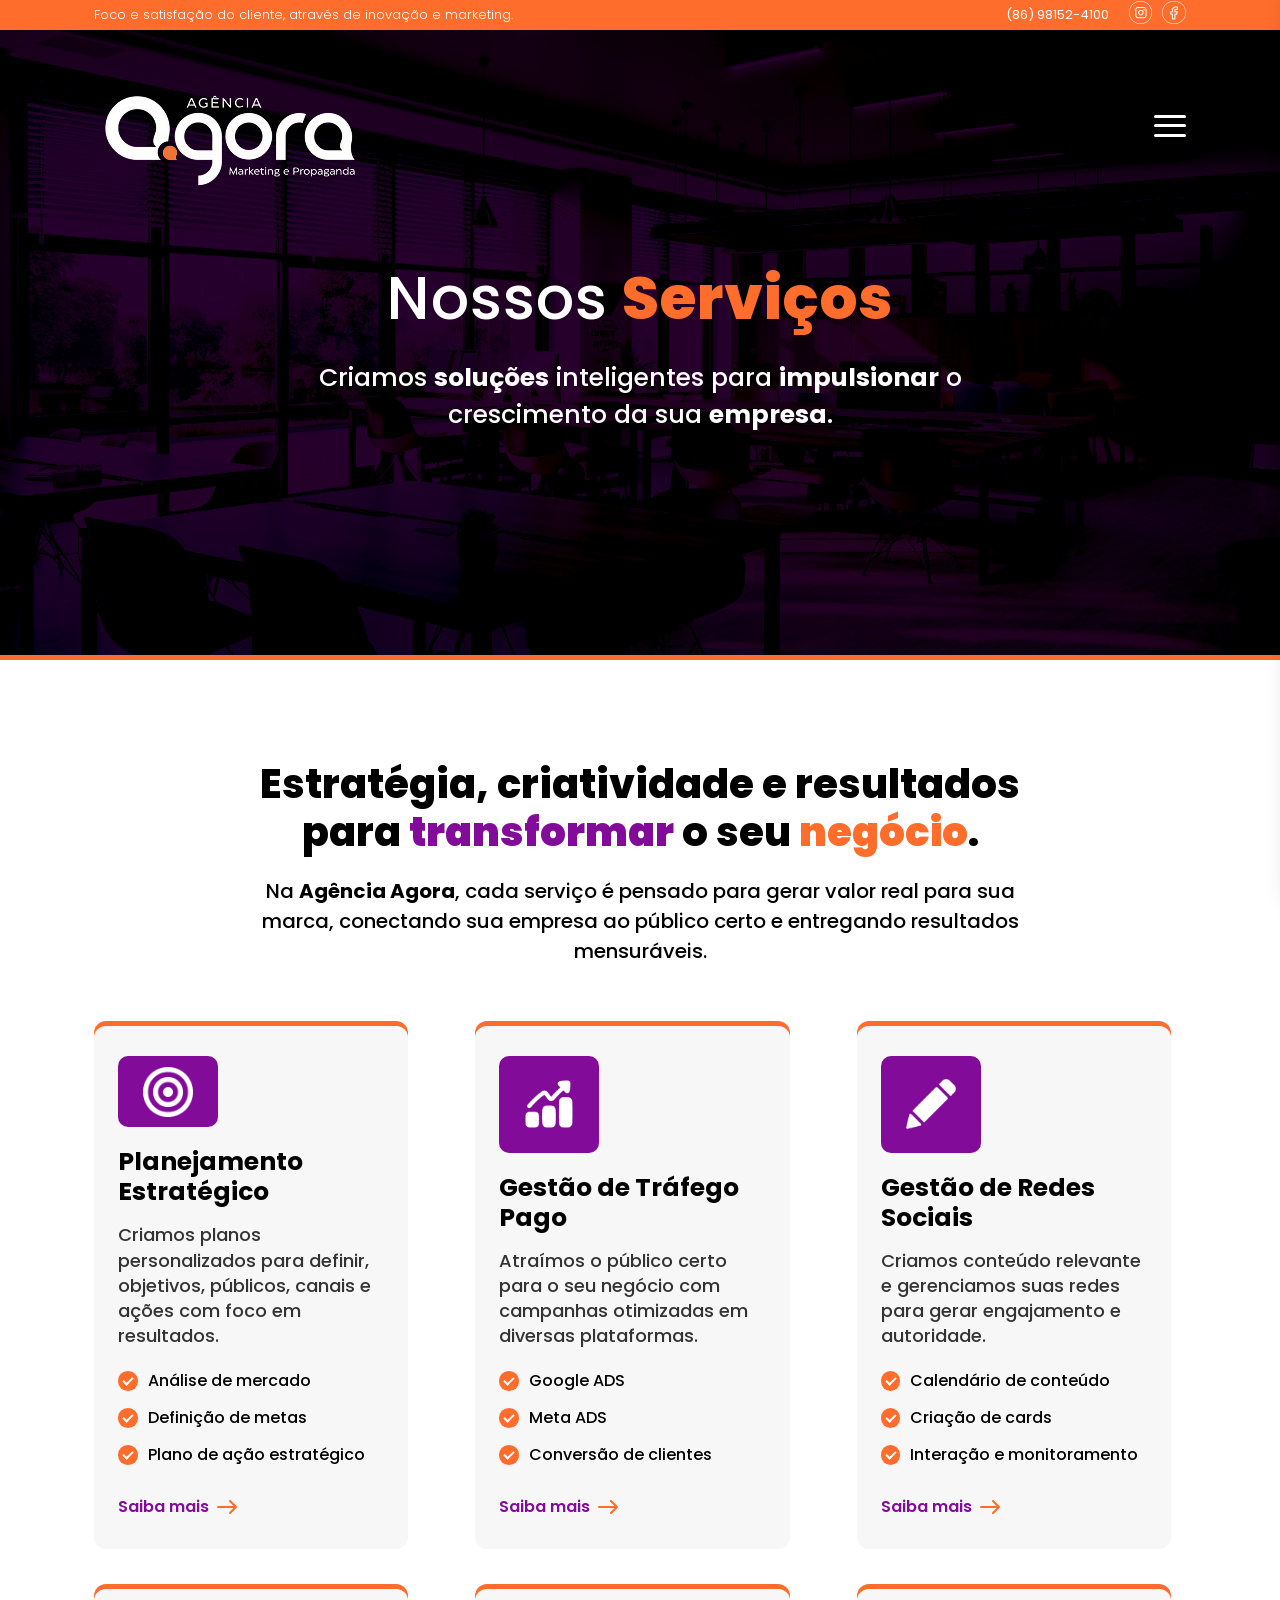
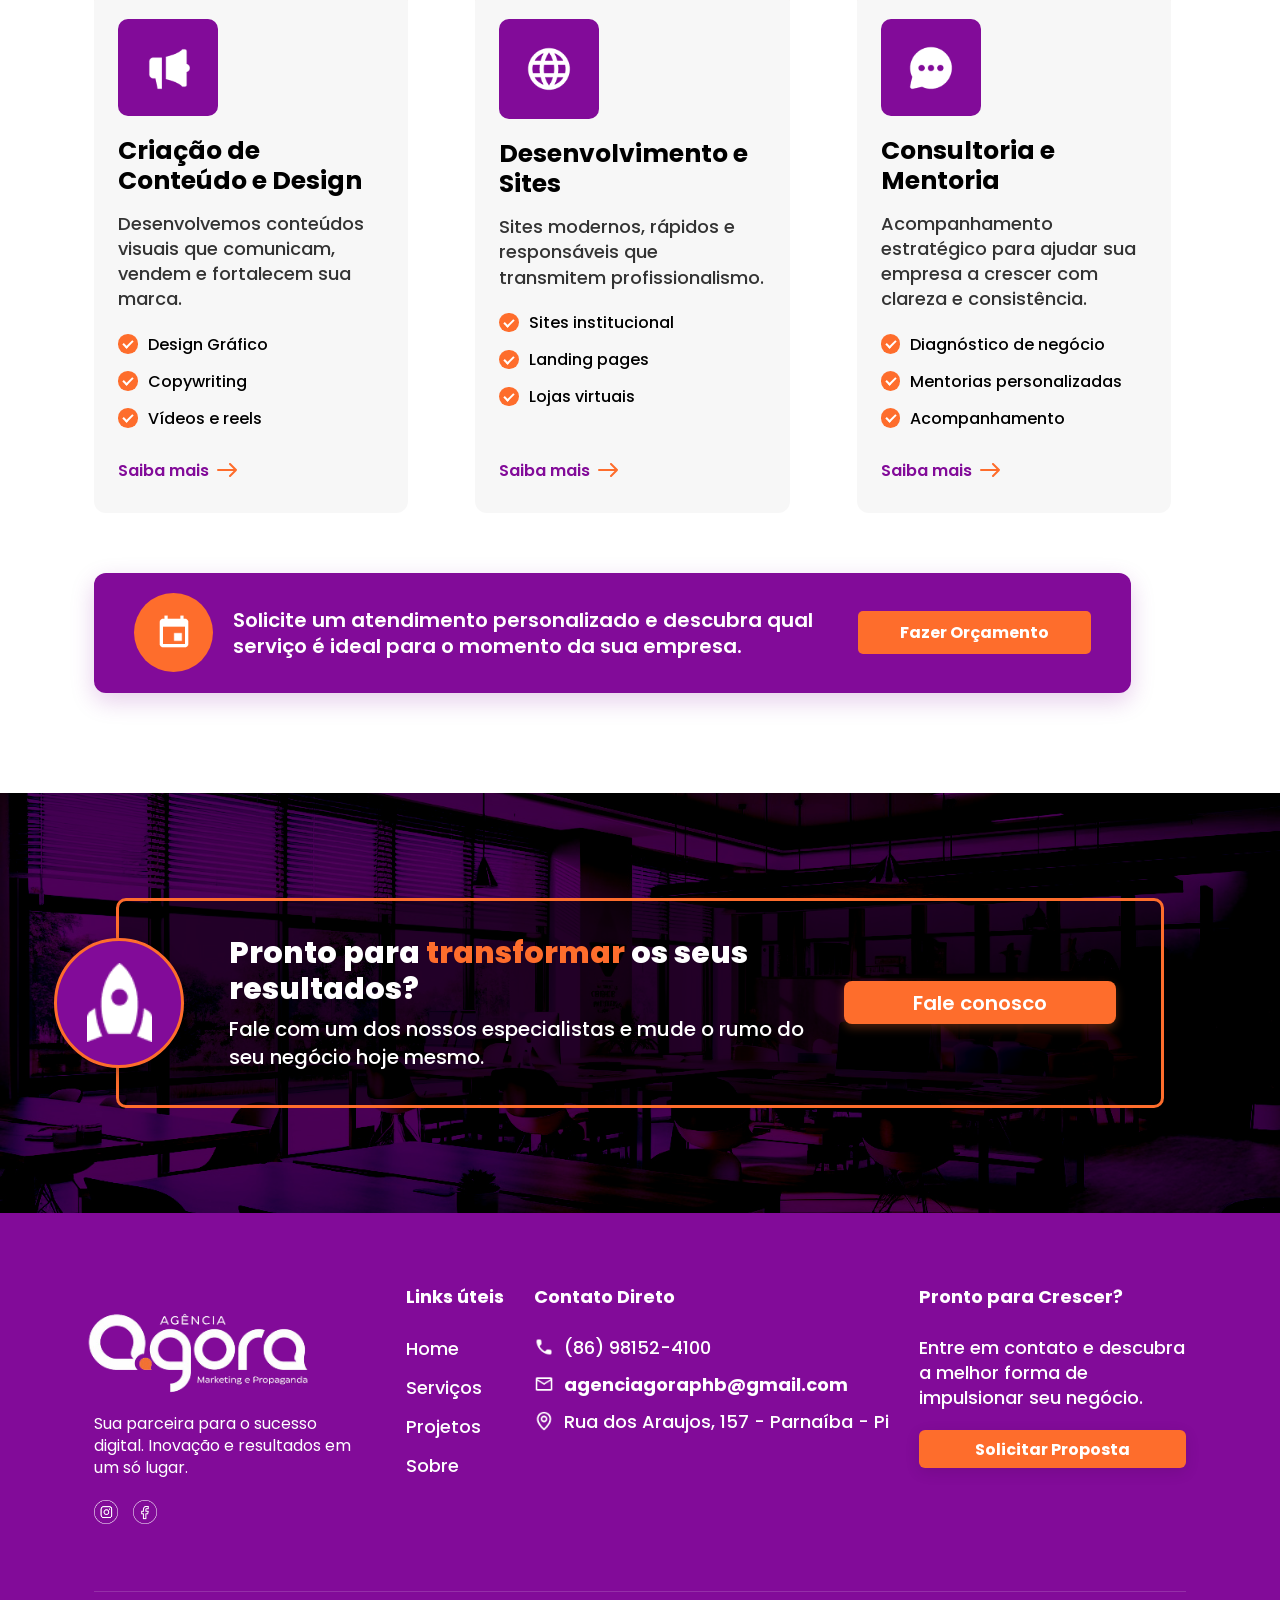
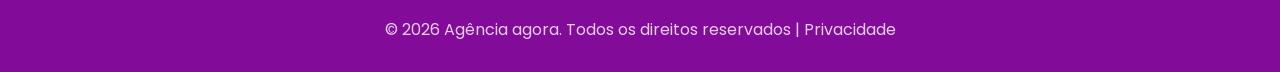
<file: servicos.html>
<!DOCTYPE html>
<html lang="pt-br">

<head>
    <meta charset="UTF-8">
    <meta name="viewport" content="width=device-width, initial-scale=1.0">
    <title>Agência Agora - Nossos Serviços</title>
    <link href="https://fonts.googleapis.com/css2?family=Poppins:wght@300;400;600;700&display=swap" rel="stylesheet">
    <link rel="stylesheet" href="style.css">
    <link rel="icon" type="image/x-icon" href="fivicon.png">
</head>

<body>
    <!-- Overlay da Barra Lateral Mobile -->
    <div class="mobile-overlay" id="mobileOverlay"></div>

    <aside class="mobile-sidebar" id="mobileSidebar">
        <!-- Header com Logo Maior e Botão Fechar -->
        <div class="mobile-sidebar-header">
            <img src="agenciagora.png" alt="Agência Agora" class="mobile-sidebar-logo">
            <button class="mobile-close-btn" id="mobileCloseBtn" aria-label="Fechar Menu">&times;</button>
        </div>

        <!-- Navegação Posicionada Logo Abaixo da Logo -->
        <nav class="mobile-sidebar-nav">
            <a href="index.html"><span>Home</span> &rarr;</a>
            <a href="servicos.html"class="active"><span>Serviços</span> &rarr;</a>
            <a href="projetos.html"><span>Projetos</span> &rarr;</a>
            <a href="sobre.html"><span>Sobre</span> &rarr;</a>
        </nav>
    </aside>
    <div class="top-header">
        <div class="grid-container">
            <span class="left-text">Foco e satisfação do cliente, através de inovação e marketing.</span>
            <div class="right-info">
                <span>(86) 98152-4100</span>
                <div class="social-icons">
                    <a href="https://www.instagram.com/agenciagora?igsh=MWtubXdjNmk0bHZkbQ=="> <img
                            src="iconinstagram.png" alt="Instagram"> </a>
                    <a href="https://www.facebook.com/share/1BSztatVDZ/?mibextid=wwXIfr"> <img src="iconface.png"
                            alt="Facebook"> </a>
                </div>
            </div>
        </div>
    </div>

    <div class="hero-servicos-wrapper">
        <section class="hero-container-servicos">

            <header class="main-header">
                <div class="grid-container flex-header">
                    <img src="agenciagora.png" alt="Agência Agora" class="logo">
                    <nav>
                        <ul>
                            <li><a href="index.html">Home</a></li>
                            <li><a href="servicos.html" class="active">Serviços</a></li>
                            <li><a href="projetos.html">Projetos</a></li>
                            <li><a href="sobre.html">Sobre</a></li>
                        </ul>
                    </nav>
                    <!-- Botão hambúrguer mobile -->
                    <button class="mobile-toggle-btn" aria-label="Abrir Menu">
                        <span></span>
                        <span></span>
                        <span></span>
                    </button>
                </div>
            </header>

            <main class="main-servicos">
                <div class="grid-container">
                    <div class="servicos-hero-content">
                        <h1 class="servicos-titulo">
                            <span class="weight-medium">Nossos</span>
                            <span class="weight-extrabold color-orange">Serviços</span>
                        </h1>

                        <p class="servicos-subtitulo">
                            Criamos <span class="weight-bold">soluções</span> inteligentes para
                            <span class="weight-bold">impulsionar</span> o crescimento da sua
                            <span class="weight-bold">empresa</span>.
                        </p>
                    </div>
                </div>
            </main>

        </section>
    </div>

    <section class="section-servicos-grade">
        <div class="grid-container">

            <div class="servicos-grade-header">
                <h2 class="grade-titulo">
                    Estratégia, criatividade e resultados para <span class="text-purple-black">transformar</span> o seu
                    <span class="text-orange-black">negócio</span>.
                </h2>
                <p class="grade-subtitulo">
                    Na <span class="text-bold-agency">Agência Agora</span>, cada serviço é pensado para gerar valor real
                    para sua marca, conectando sua empresa ao público certo e entregando resultados mensuráveis.
                </p>
            </div>

            <div class="servicos-cards-grid">

                <div class="servico-card-item">
                    <div class="card-icon-square">
                        <img src="iconplanejamento.png" alt="Gestão de Tráfego Pago">
                    </div>
                    <h3>Planejamento
                        Estratégico </h3>
                    <p>Criamos planos personalizados para
                        definir, objetivos, públicos, canais e ações com foco em resultados.</p>
                    <ul class="card-checklist">
                        <li><span class="check-icon"></span>Análise de mercado</li>
                        <li><span class="check-icon"></span>Definição de metas</li>
                        <li><span class="check-icon"></span> Plano de ação estratégico</li>
                    </ul>
                    <a href="https://api.whatsapp.com/send?phone=5586981524100" target="_blank"
                        class="card-link-saibamais">
                        Saiba mais
                        <svg class="arrow-orange" width="21" height="14" viewBox="0 0 21 14" fill="none"
                            xmlns="http://www.w3.org/2000/svg">
                            <path d="M1 7H19M19 7L13 1M19 7L13 13" stroke="#FE6D2C" stroke-width="2"
                                stroke-linecap="round" stroke-linejoin="round" />
                        </svg>
                    </a>
                </div>

                <div class="servico-card-item">
                    <div class="card-icon-square">
                        <img src="icontrafego.png" alt="Gestão de Tráfego Pago">
                    </div>
                    <h3>Gestão de Tráfego Pago</h3>
                    <p>Atraímos o público certo para o seu negócio com campanhas otimizadas em diversas plataformas.</p>
                    <ul class="card-checklist">
                        <li><span class="check-icon"></span> Google ADS</li>
                        <li><span class="check-icon"></span> Meta ADS</li>
                        <li><span class="check-icon"></span> Conversão de clientes</li>
                    </ul>
                    <a href="https://api.whatsapp.com/send?phone=5586981524100" target="_blank"
                        class="card-link-saibamais">
                        Saiba mais
                        <svg class="arrow-orange" width="21" height="14" viewBox="0 0 21 14" fill="none"
                            xmlns="http://www.w3.org/2000/svg">
                            <path d="M1 7H19M19 7L13 1M19 7L13 13" stroke="#FE6D2C" stroke-width="2"
                                stroke-linecap="round" stroke-linejoin="round" />
                        </svg>
                    </a>
                </div>

                <div class="servico-card-item">
                    <div class="card-icon-square">
                        <img src="iconredes.png" alt="Gestão de Redes Sociais">
                    </div>
                    <h3>Gestão de Redes Sociais</h3>
                    <p>Criamos conteúdo relevante e gerenciamos suas redes para gerar engajamento e autoridade.</p>
                    <ul class="card-checklist">
                        <li><span class="check-icon"></span> Calendário de conteúdo</li>
                        <li><span class="check-icon"></span> Criação de cards</li>
                        <li><span class="check-icon"></span> Interação e monitoramento</li>
                    </ul>
                    <a href="https://api.whatsapp.com/send?phone=5586981524100" target="_blank"
                        class="card-link-saibamais">
                        Saiba mais
                        <svg class="arrow-orange" width="21" height="14" viewBox="0 0 21 14" fill="none"
                            xmlns="http://www.w3.org/2000/svg">
                            <path d="M1 7H19M19 7L13 1M19 7L13 13" stroke="#FE6D2C" stroke-width="2"
                                stroke-linecap="round" stroke-linejoin="round" />
                        </svg>
                    </a>
                </div>

                <div class="servico-card-item">
                    <div class="card-icon-square">
                        <img src="iconmegafone.png" alt="Criação de Conteúdo e Design">
                    </div>
                    <h3>Criação de Conteúdo e Design</h3>
                    <p>Desenvolvemos conteúdos visuais que comunicam, vendem e fortalecem sua marca.</p>
                    <ul class="card-checklist">
                        <li><span class="check-icon"></span> Design Gráfico</li>
                        <li><span class="check-icon"></span> Copywriting</li>
                        <li><span class="check-icon"></span> Vídeos e reels</li>
                    </ul>
                    <a href="https://api.whatsapp.com/send?phone=5586981524100" target="_blank"
                        class="card-link-saibamais">
                        Saiba mais
                        <svg class="arrow-orange" width="21" height="14" viewBox="0 0 21 14" fill="none"
                            xmlns="http://www.w3.org/2000/svg">
                            <path d="M1 7H19M19 7L13 1M19 7L13 13" stroke="#FE6D2C" stroke-width="2"
                                stroke-linecap="round" stroke-linejoin="round" />
                        </svg>
                    </a>
                </div>

                <div class="servico-card-item">
                    <div class="card-icon-square">
                        <img src="iconsites.png" alt="Desenvolvimento e Sites">
                    </div>
                    <h3>Desenvolvimento e Sites</h3>
                    <p>Sites modernos, rápidos e responsáveis que transmitem profissionalismo.</p>
                    <ul class="card-checklist">
                        <li><span class="check-icon"></span> Sites institucional</li>
                        <li><span class="check-icon"></span> Landing pages</li>
                        <li><span class="check-icon"></span> Lojas virtuais</li>
                    </ul>
                    <a href="https://api.whatsapp.com/send?phone=5586981524100" target="_blank"
                        class="card-link-saibamais">
                        Saiba mais
                        <svg class="arrow-orange" width="21" height="14" viewBox="0 0 21 14" fill="none"
                            xmlns="http://www.w3.org/2000/svg">
                            <path d="M1 7H19M19 7L13 1M19 7L13 13" stroke="#FE6D2C" stroke-width="2"
                                stroke-linecap="round" stroke-linejoin="round" />
                        </svg>
                    </a>
                </div>

                <div class="servico-card-item">
                    <div class="card-icon-square">
                        <img src="iconbalao.png" alt="Consultoria e Mentoria">
                    </div>
                    <h3>Consultoria e Mentoria</h3>
                    <p>Acompanhamento estratégico para ajudar sua empresa a crescer com clareza e consistência.</p>
                    <ul class="card-checklist">
                        <li><span class="check-icon"></span> Diagnóstico de negócio</li>
                        <li><span class="check-icon"></span> Mentorias personalizadas</li>
                        <li><span class="check-icon"></span> Acompanhamento</li>
                    </ul>
                    <a href="https://api.whatsapp.com/send?phone=5586981524100" target="_blank"
                        class="card-link-saibamais">
                        Saiba mais
                        <svg class="arrow-orange" width="21" height="14" viewBox="0 0 21 14" fill="none"
                            xmlns="http://www.w3.org/2000/svg">
                            <path d="M1 7H19M19 7L13 1M19 7L13 13" stroke="#FE6D2C" stroke-width="2"
                                stroke-linecap="round" stroke-linejoin="round" />
                        </svg>
                    </a>
                </div>

            </div>

            <div class="servicos-orcamento-banner">
                <div class="banner-left-content">
                    <div class="banner-circle-icon">
                        <img src="iconcalendario.png" alt="Ícone Agenda">
                    </div>
                    <p>Solicite um atendimento personalizado e descubra qual serviço é ideal para o momento da sua
                        empresa.</p>
                </div>
                <a href="https://api.whatsapp.com/send?phone=5586981524100" target="_blank"
                    class="btn-banner-orcamento">Fazer Orçamento</a>
            </div>

        </div>
    </section>
    <!-- NOVA SEÇÃO: BANNER INSPIRACIONAL (SALA) -->
    <section class="section-banner-sala">
        <div class="banner-sala-overlay">
            <div class="banner-vazado-laranja">
                <div class="foguete-elipse">
                    <!-- Ícone do foguete (pode ser uma imagem svg ou png) -->
                    <img src="foguete.png" alt="Foguete" class="foguete-icon">
                </div>
                <div class="banner-sala-content">
                    <h2 class="banner-sala-titulo">Pronto para <span class="text-orange-bold">transformar</span> os seus
                        resultados?</h2>
                    <p class="banner-sala-subtitulo">Fale com um dos nossos especialistas e mude o rumo do seu negócio
                        hoje mesmo.</p>
                </div>
                <a href="https://api.whatsapp.com/send?phone=5586981524100" target="_blank" class="btn-banner-sala">Fale
                    conosco</a>
            </div>
        </div>
    </section>
    <footer class="main-footer">
        <div class="grid-container">
            <div class="footer-columns">

                <!-- Coluna 1: Logo, Frase Institucional e Redes -->
                <div class="footer-col col-brand">
                    <img src="agenciagora.png" alt="Agência Agora" class="footer-logo">
                    <p class="footer-tagline">Sua parceira para o sucesso digital. Inovação e resultados em um só lugar.
                    </p>
                    <div class="footer-socials">
                        <a href="https://www.instagram.com/agenciagora?igsh=MWtubXdjNmk0bHZkbQ=="><img
                                src="iconinstagram.png" alt="Instagram"></a>
                        <a href="https://www.facebook.com/share/1BSztatVDZ/?mibextid=wwXIfr"><img src="iconface.png"
                                alt="Facebook"></a>
                    </div>
                </div>

                <!-- Coluna 2: Links Úteis -->
                <div class="footer-col col-links">
                    <h4 class="footer-title">Links úteis</h4>
                    <ul>
                        <li><a href="index.html">Home</a></li>
                        <li><a href="servicos.html">Serviços</a></li>
                        <li><a href="projetos.html">Projetos</a></li>
                        <li><a href="sobre.html">Sobre</a></li>
                    </ul>
                </div>

                <!-- Coluna 3: Contato Direto com Linkagens Ativas -->
                <div class="footer-col col-contact">
                    <h4 class="footer-title">Contato Direto</h4>
                    <ul class="contact-list">
                        <li>
                            <a href="https://api.whatsapp.com/send?phone=5586981524100" target="_blank">
                                <img src="iconwathsaap.png" alt="Telefone" class="contact-icon">
                                (86) 98152-4100
                            </a>
                        </li>
                        <li>
                            <a href="mailto:agenciagoraphb@gmail.com">
                                <img src="iconemail.png" alt="E-mail" class="contact-icon">
                                <span class="email-bold">agenciagoraphb@gmail.com</span>
                            </a>
                        </li>
                        <li>
                            <a href="https://maps.google.com/?q=Rua+Dos+Araujos,+157+-+Parnaiba+-+Pi" target="_blank">
                                <img src="iconloc.png" alt="Endereço" class="contact-icon">
                                Rua dos Araujos, 157 - Parnaíba - Pi
                            </a>
                        </li>
                    </ul>
                </div>

                <!-- Coluna 4: CTA Pronto para Crescer -->
                <div class="footer-col col-cta">
                    <h4 class="footer-title">Pronto para Crescer?</h4>
                    <p class="cta-text">Entre em contato e descubra a melhor forma de impulsionar seu negócio.</p>
                    <a href="https://api.whatsapp.com/send?phone=5586981524100" target="_blank"
                        class="btn-footer-solicitar">Solicitar Proposta</a>
                </div>

            </div>

            <!-- Linha da Marca D'água / Direitos Autorais -->
            <div class="footer-bottom">
                <p>&copy; 2026 Agência agora. Todos os direitos reservados | Privacidade</p>
            </div>
        </div>
    </footer>
</body>

</html>

</body>
<script src="script.js"></script>

</html>
</file>
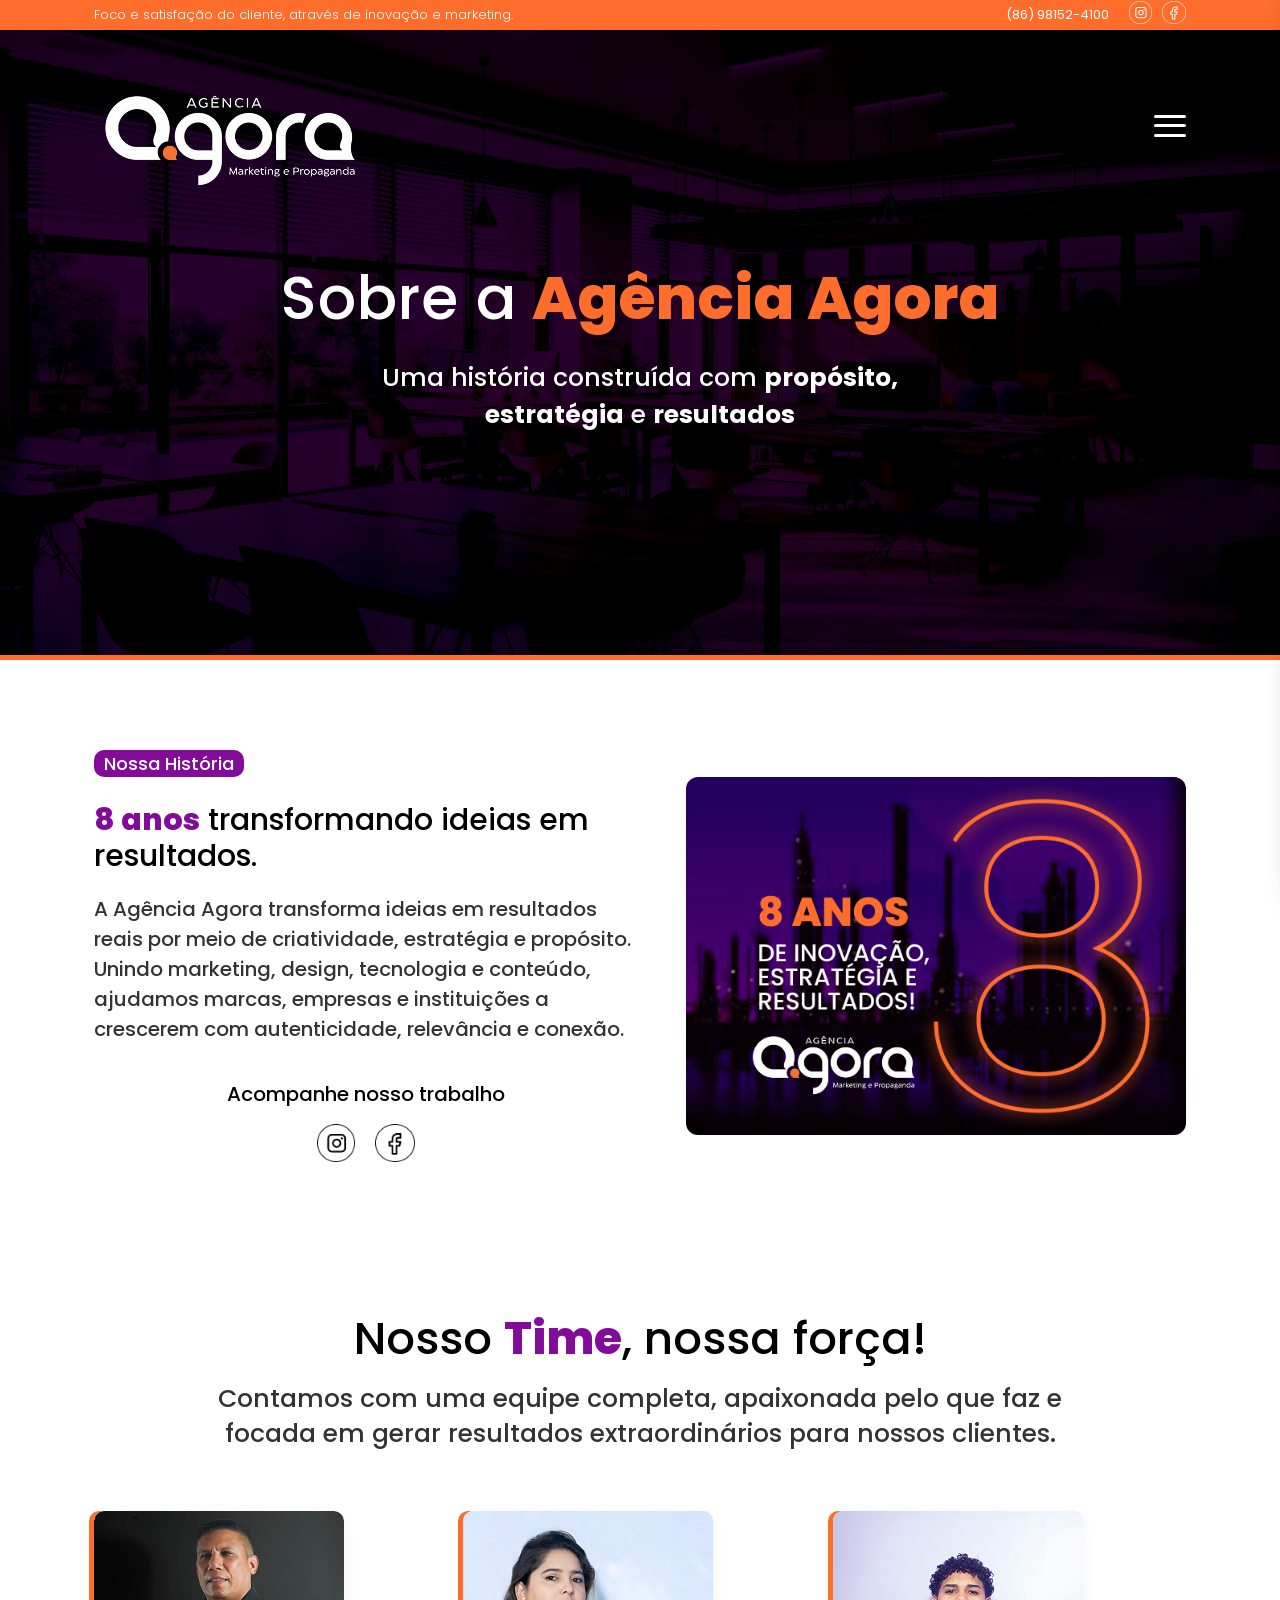
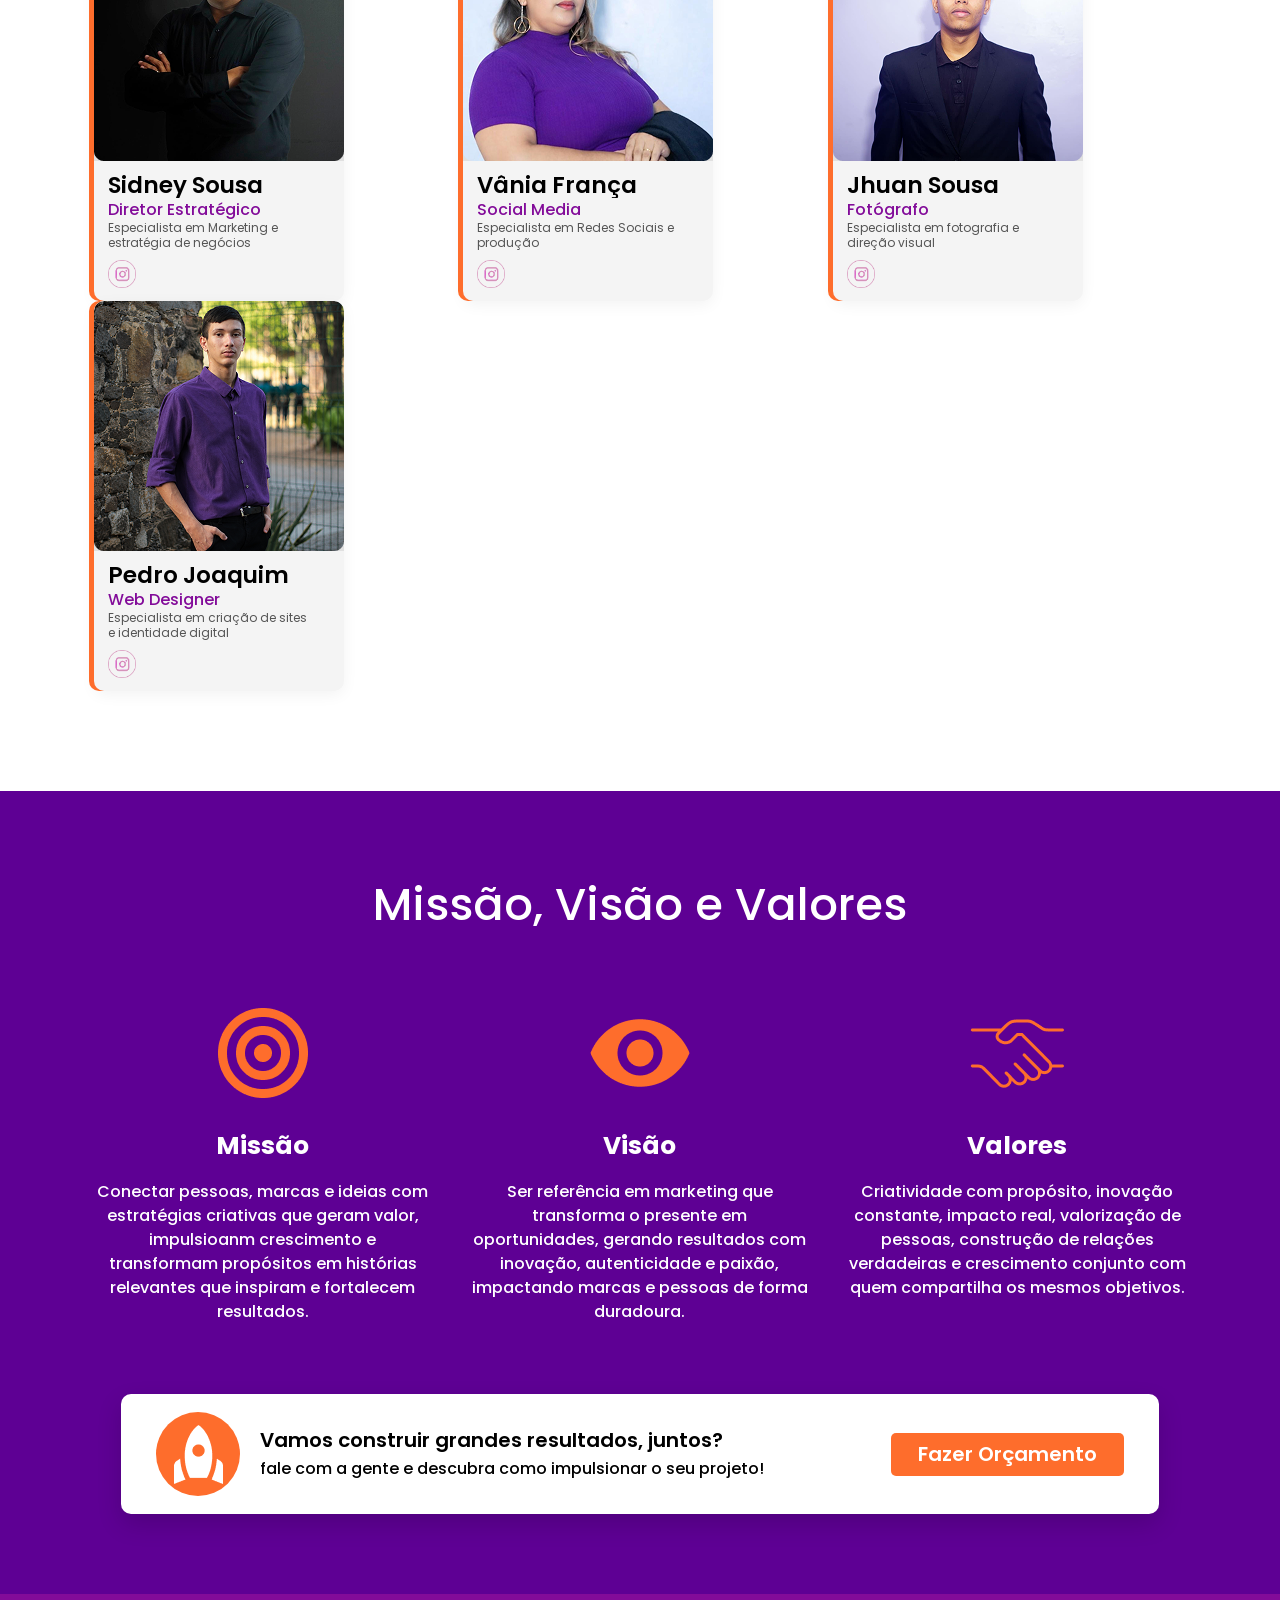
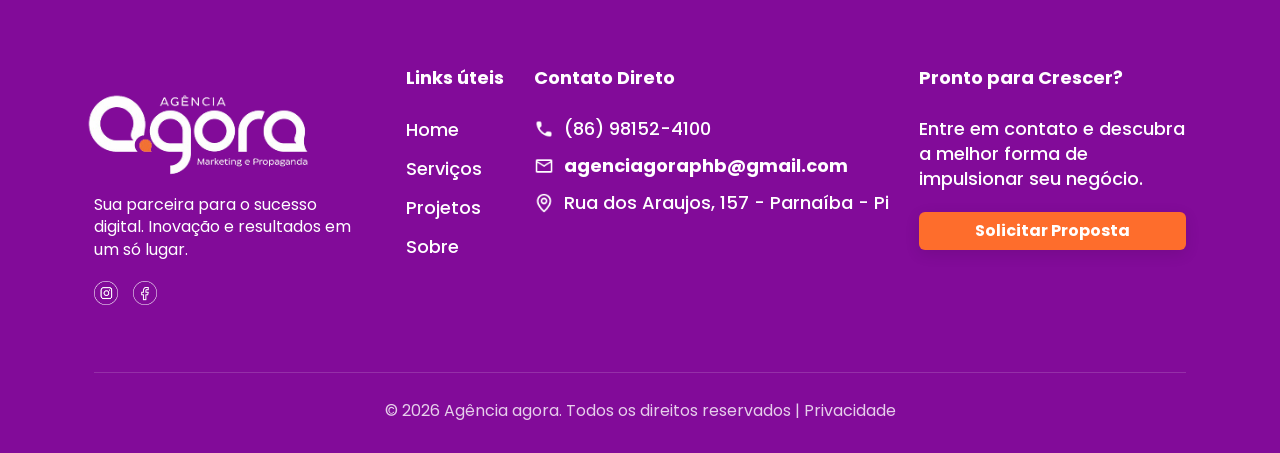
<file: sobre.html>
<!DOCTYPE html>
<html lang="pt-br">

<head>
    <meta charset="UTF-8">
    <meta name="viewport" content="width=device-width, initial-scale=1.0">
    <title>Sobre Nós - Agência Agora</title>
    <link href="https://fonts.googleapis.com/css2?family=Poppins:wght@300;400;500;600;700;800;900&display=swap"
        rel="stylesheet">
    <link rel="stylesheet" href="style.css">
    <link rel="icon" type="image/x-icon" href="fivicon.png">
</head>

<body>
     <!-- Overlay da Barra Lateral Mobile -->
    <div class="mobile-overlay" id="mobileOverlay"></div>

   <aside class="mobile-sidebar" id="mobileSidebar">
    <!-- Header com Logo Maior e Botão Fechar -->
    <div class="mobile-sidebar-header">
        <img src="agenciagora.png" alt="Agência Agora" class="mobile-sidebar-logo">
        <button class="mobile-close-btn" id="mobileCloseBtn" aria-label="Fechar Menu">&times;</button>
    </div>

    <!-- Navegação Posicionada Logo Abaixo da Logo -->
    <nav class="mobile-sidebar-nav">
        <a href="index.html"><span>Home</span> &rarr;</a>
        <a href="servicos.html"><span>Serviços</span> &rarr;</a>
        <a href="projetos.html"><span>Projetos</span> &rarr;</a>
        <a href="sobre.html"class="active"><span>Sobre</span> &rarr;</a>
    </nav>
</aside>

    <!-- Top Header -->
    <div class="top-header">
        <div class="grid-container">
            <span class="left-text">Foco e satisfação do cliente, através de inovação e marketing.</span>
            <div class="right-info">
                <span>(86) 98152-4100</span>
                <div class="social-icons">
                   <a href="https://www.instagram.com/agenciagora?igsh=MWtubXdjNmk0bHZkbQ=="> <img src="iconinstagram.png" alt="Instagram"> </a> 
                <a href="https://www.facebook.com/share/1BSztatVDZ/?mibextid=wwXIfr"> <img src="iconface.png" alt="Facebook"> </a>
                </div>
            </div>
        </div>
    </div>

    <!-- Hero Header Sobre -->
    <div class="hero-servicos-wrapper">
        <section class="hero-container-servicos">
            <header class="main-header">
                <div class="grid-container flex-header">
                    <img src="agenciagora.png" alt="Agência Agora" class="logo">
                    <nav>
                        <ul>
                            <li><a href="index.html">Home</a></li>
                            <li><a href="servicos.html">Serviços</a></li>
                            <li><a href="projetos.html">Projetos</a></li>
                            <li><a href="sobre.html" class="active">Sobre</a></li>
                        </ul>
                    </nav>
                    <!-- Botão hambúrguer mobile -->
                <button class="mobile-toggle-btn" aria-label="Abrir Menu">
                    <span></span>
                    <span></span>
                    <span></span>
                </button>
                </div>
            </header>

            <main class="main-servicos">
                <div class="grid-container">
                    <div class="servicos-hero-content">
                        <h1 class="servicos-titulo">
                            <span class="weight-medium">Sobre a</span>
                            <span class="weight-extrabold color-orange">Agência Agora</span>
                        </h1>
                        <p class="servicos-subtitulo">
                            Uma história construída com <span class="weight-bold">propósito,<br> estratégia</span> e
                            <span class="weight-bold">resultados</span>
                        </p>
                    </div>
                </div>
            </main>
        </section>
    </div>

    <!-- SEÇÃO PRINCIPAL: NOSSA HISTÓRIA -->
    <section class="section-nossa-historia">
        <div class="grid-container">
            <div class="historia-flex-layout">

                <!-- Lado Esquerdo: Conteúdo Textual e Redes -->
                <div class="historia-info-left">
                    <div class="tag-nossa-historia">Nossa História</div>

                    <h2 class="historia-main-title">
                        <span class="purple-extrabold">8 anos</span> transformando ideias em resultados.
                    </h2>

                    <p class="historia-descricao-p">
                        A Agência Agora transforma ideias em resultados reais por meio de criatividade, estratégia e
                        propósito. Unindo marketing, design, tecnologia e conteúdo, ajudamos marcas, empresas e
                        instituições a crescerem com autenticidade, relevância e conexão.
                    </p>

                    <!-- Trecho atualizado no sobre.html -->
                    <div class="acompanhe-trabalho-wrapper">
                        <p class="acompanhe-texto">Acompanhe nosso trabalho</p>
                        <div class="historia-social-icons">
                            <a href="https://www.instagram.com/agenciagora?igsh=MWtubXdjNmk0bHZkbQ==" aria-label="Instagram">
                                <img src="iconinstagram.png" alt="Instagram">
                            </a>
                            <a href="https://www.facebook.com/share/1BSztatVDZ/?mibextid=wwXIfr" aria-label="Facebook">
                                <img src="iconface.png" alt="Facebook">
                            </a>
                        </div>
                    </div>
                </div>

                <!-- Lado Direito: Imagem Destaque -->
                <div class="historia-img-right">
                    <img src="imagem.png" alt="8 Anos de Inovação, Estratégia e Resultados">
                </div>

            </div>
        </div>
    </section>

    <!-- SEÇÃO NOSSO TIME -->
    <section class="section-nosso-time">
        <div class="grid-container">

            <div class="time-header">
                <h2 class="time-titulo">Nosso <span class="purple-extrabold">Time</span>, nossa força!</h2>
                <p class="time-subtitulo">Contamos com uma equipe completa, apaixonada pelo que faz e focada em gerar
                    resultados extraordinários para nossos clientes.</p>
            </div>

            <!-- Grid com Cards dos Integrantes -->
            <div class="time-cards-grid">

                <!-- Membro 1 -->
                <div class="membro-card">
                    <div class="membro-foto-area">
                        <img src="sidney.png" alt="Sidney Sousa">
                    </div>
                    <div class="membro-info">
                        <h3 class="membro-nome">Sidney Sousa</h3>
                        <p class="membro-funcao">Diretor Estratégico</p>
                        <p class="membro-subfuncao">Especialista em Marketing e estratégia de negócios</p>
                        <a href="https://www.instagram.com/sidneysousaphb/" class="membro-insta-link" aria-label="Instagram">
                            <img src="iconinstagram.png" alt="Instagram">
                        </a>
                    </div>
                </div>

                <!-- Membro 2 -->
                <div class="membro-card">
                    <div class="membro-foto-area">
                        <img src="vania.png" alt="Vânia França">
                    </div>
                    <div class="membro-info">
                        <h3 class="membro-nome">Vânia França</h3>
                        <p class="membro-funcao">Social Media</p>
                        <p class="membro-subfuncao">Especialista em Redes Sociais e produção</p>
                        <a href="https://www.instagram.com/vaniafrancasousa/" class="membro-insta-link" aria-label="Instagram">
                            <img src="iconinstagram.png" alt="Instagram">
                        </a>
                    </div>
                </div>

                <!-- Membro 3 -->
                <div class="membro-card">
                    <div class="membro-foto-area">
                        <img src="jhuan.png" alt="Jhuan Sousa">
                    </div>
                    <div class="membro-info">
                        <h3 class="membro-nome">Jhuan Sousa</h3>
                        <p class="membro-funcao">Fotógrafo</p>
                        <p class="membro-subfuncao">Especialista em fotografia e direção visual</p>
                        <a href="https://www.instagram.com/jhuanproducoes/" class="membro-insta-link" aria-label="Instagram">
                            <img src="iconinstagram.png" alt="Instagram">
                        </a>
                    </div>
                </div>

                <!-- Membro 4 -->
                <div class="membro-card">
                    <div class="membro-foto-area">
                        <img src="pedro.png" alt="Pedro Joaquim">
                    </div>
                    <div class="membro-info">
                        <h3 class="membro-nome">Pedro Joaquim</h3>
                        <p class="membro-funcao">Web Designer</p>
                        <p class="membro-subfuncao">Especialista em criação de sites e identidade digital</p>
                        <a href="https://www.instagram.com/pejota.dsgnr/" class="membro-insta-link" aria-label="Instagram">
                            <img src="iconinstagram.png" alt="Instagram">
                        </a>
                    </div>
                </div>

            </div>
        </div>
    </section>
    <!-- SEÇÃO MISSÃO, VISÃO E VALORES -->
<section class="section-missao-visao-valores">
    <div class="grid-container">
        
        <!-- Título da Seção (Fonte 45 Medium) -->
        <h2 class="mvv-titulo-principal">Missão, Visão e Valores</h2>

        <!-- Grid dos 3 Pilares -->
        <div class="mvv-grid">

            <!-- Coluna 1: Missão -->
            <div class="mvv-card">
                <div class="mvv-icon-wrapper">
                    <img src="missao.png" alt="Missão">
                </div>
                <h3 class="mvv-card-titulo">Missão</h3>
                <p class="mvv-card-texto">
                    Conectar pessoas, marcas e ideias com estratégias criativas que geram valor, impulsioanm crescimento e transformam propósitos em histórias relevantes que inspiram e fortalecem resultados.
                </p>
            </div>

            <!-- Coluna 2: Visão -->
            <div class="mvv-card">
                <div class="mvv-icon-wrapper">
                    <img src="visao.png" alt="Visão">
                </div>
                <h3 class="mvv-card-titulo">Visão</h3>
                <p class="mvv-card-texto">
                    Ser referência em marketing que transforma o presente em oportunidades, gerando resultados com inovação, autenticidade e paixão, impactando marcas e pessoas de forma duradoura.
                </p>
            </div>

            <!-- Coluna 3: Valores -->
            <div class="mvv-card">
                <div class="mvv-icon-wrapper">
                    <img src="valores.png" alt="Valores">
                </div>
                <h3 class="mvv-card-titulo">Valores</h3>
                <p class="mvv-card-texto">
                    Criatividade com propósito, inovação constante, impacto real, valorização de pessoas, construção de relações verdadeiras e crescimento conjunto com quem compartilha os mesmos objetivos.
                </p>
            </div>

        </div>

        <!-- Banner Retângulo Branco (1048x120 | Corner 10) -->
        <div class="mvv-banner-branco">
            <div class="mvv-banner-left">
                <!-- Círculo Laranja (84x84) -->
                <div class="mvv-circulo-laranja">
                    <!-- Ícone Foguete (49x59) -->
                    <img src="foguete.png" alt="Foguete" class="mvv-icon-foguete">
                </div>
                <div class="mvv-banner-textos">
                    <!-- Título Principal (20 Semibold) -->
                    <h4 class="mvv-banner-titulo">Vamos construir grandes resultados, juntos?</h4>
                    <!-- Subtítulo (16 Medium) -->
                    <p class="mvv-banner-subtitulo">fale com a gente e descubra como impulsionar o seu projeto!</p>
                </div>
            </div>

            <!-- Botão (233x43 | Corner 5 | Fonte 20 Semibold) -->
            <a href="https://api.whatsapp.com/send?phone=5586981524100" class="mvv-btn-orcamento">Fazer Orçamento</a>
        </div>

    </div>
</section>
<footer class="main-footer">
    <div class="grid-container">
        <div class="footer-columns">
            
            <!-- Coluna 1: Logo, Frase Institucional e Redes -->
            <div class="footer-col col-brand">
                <img src="agenciagora.png" alt="Agência Agora" class="footer-logo">
                <p class="footer-tagline">Sua parceira para o sucesso digital. Inovação e resultados em um só lugar.</p>
                <div class="footer-socials">
                    <a href="https://www.instagram.com/agenciagora?igsh=MWtubXdjNmk0bHZkbQ=="><img src="iconinstagram.png" alt="Instagram"></a>
                    <a href="https://www.facebook.com/share/1BSztatVDZ/?mibextid=wwXIfr"><img src="iconface.png" alt="Facebook"></a>
                </div>
            </div>

            <!-- Coluna 2: Links Úteis -->
            <div class="footer-col col-links">
                <h4 class="footer-title">Links úteis</h4>
                <ul>
                    <li><a href="index.html">Home</a></li>
                    <li><a href="servicos.html">Serviços</a></li>
                    <li><a href="projetos.html">Projetos</a></li>
                    <li><a href="sobre.html">Sobre</a></li>
                </ul>
            </div>

            <!-- Coluna 3: Contato Direto com Linkagens Ativas -->
            <div class="footer-col col-contact">
                <h4 class="footer-title">Contato Direto</h4>
                <ul class="contact-list">
                    <li>
                        <a href="https://api.whatsapp.com/send?phone=5586981524100" target="_blank">
                            <img src="iconwathsaap.png" alt="Telefone" class="contact-icon"> 
                            (86) 98152-4100
                        </a>
                    </li>
                    <li>
                        <a href="mailto:agenciagoraphb@gmail.com">
                            <img src="iconemail.png" alt="E-mail" class="contact-icon"> 
                            <span class="email-bold">agenciagoraphb@gmail.com</span>
                        </a>
                    </li>
                    <li>
                        <a href="https://maps.google.com/?q=Rua+Dos+Araujos,+157+-+Parnaiba+-+Pi" target="_blank">
                            <img src="iconloc.png" alt="Endereço" class="contact-icon"> 
                            Rua dos Araujos, 157 - Parnaíba - Pi
                        </a>
                    </li>
                </ul>
            </div>

            <!-- Coluna 4: CTA Pronto para Crescer -->
            <div class="footer-col col-cta">
                <h4 class="footer-title">Pronto para Crescer?</h4>
                <p class="cta-text">Entre em contato e descubra a melhor forma de impulsionar seu negócio.</p>
                <a href="https://api.whatsapp.com/send?phone=5586981524100" target="_blank" class="btn-footer-solicitar">Solicitar Proposta</a>
            </div>

        </div>

        <!-- Linha da Marca D'água / Direitos Autorais -->
        <div class="footer-bottom">
            <p>&copy; 2026 Agência agora. Todos os direitos reservados | Privacidade</p>
        </div>
    </div>
</footer>
</body>
<script src="script.js"></script>
</html>
</file>
<file: style.css>
/* --- Reset e Fontes (Como fornecido) --- */
* {
    margin: 0;
    padding: 0;
    box-sizing: border-box;
}

body {
    font-family: 'Poppins', sans-serif;
    color: white;
}

/* --- Definição do Grid Fixado (Como fornecido) --- */
.grid-container {
    width: 1048px; /* (12*80) + (11*8) */
    margin: 0 auto;
    /* Não aplicamos padding aqui para manter as colunas fixas */
}

/* --- Top Header (Barra Laranja - Como fornecido e corrigido) --- */
.top-header {
    background-color: #FE6D2C;
    height: 30px;
    font-size: 13px;
    display: flex;
    align-items: center;
    width: 100%;
}

.top-header .grid-container {
    display: flex;
    justify-content: space-between;
    align-items: center;
}

.right-info {
    display: flex;
    align-items: center;
    gap: 20px;
}

.social-icons {
    display: flex;
    align-items: center;
    gap: 10px;
}

.social-icons img {
    height: 23px; /* Tamanho proporcional à barra de 30px */
    width: auto;
    filter: brightness(0) invert(1); /* Torna os ícones brancos */
}

.left-text {
    font-weight: 300;
}

.phone {
    font-weight: 400;
}

/* --- Menus e Links de Navegação --- */
.main-header nav a {
    text-decoration: none;
    color: white;
    font-weight: 600;
    font-size: 1rem;
    transition: color 0.3s ease;
}

/* Classe que será aplicada na aba aberta (Home, etc) */
.main-header nav a.active {
    color: #FE6D2C !important; /* Laranja da paleta */
}

.main-header nav a:hover {
    color: #FE6D2C;
}

/* --- Seção Hero Principal (Como fornecido) --- */
.hero-container {
    width: 100%;
    height: 823px;
    
    /* Imagem de fundo e overlay */
    background: linear-gradient(rgba(0, 0, 0, 0.7), rgba(0, 0, 0, 0.7)),
                url('sala.jpeg') no-repeat center center;
    background-size: cover;
    
    position: relative;
    display: flex;
    flex-direction: column;
}

/* --- Main Header (Dentro da Hero - Como fornecido) --- */
.main-header {
    padding: 30px 0;
    position: absolute;
    top: 0;
    width: 100%;
    z-index: 10;
}

.flex-header {
    display: flex;
    justify-content: space-between;
    align-items: center;
}

.main-header .logo {
    width: 273px;
    height: 131px;
}

.main-header nav ul {
    list-style: none;
    display: flex;
    gap: 30px;
}

/* --- Conteúdo Central da Hero --- */
.hero-central-content {
    flex-grow: 1;
    display: flex;
    align-items: center; /* Centraliza verticalmente na Hero */
    justify-content: center; /* Centraliza horizontalmente */
    width: 100%;
    z-index: 5;
}

.central-info-grid {
    display: grid;
    grid-template-columns: repeat(12, 80px);
    column-gap: 8px;
    justify-content: center;
}

.hero-text-block {
    grid-column: 1 / 13; /* Ocupa todo o grid para podermos alinhar o conteúdo internamente */
    display: flex;
    flex-direction: column;
    align-items: center; /* Centraliza os blocos de texto e botão no meio da tela */
    text-align: center;  /* Centraliza o texto das frases */
}

.hero-title {
    font-size: 50px;
    font-weight: 500; /* Medium */
    line-height: 50px; /* Conforme solicitado */
    color: white;
    margin-bottom: 15px; /* Aproxima os elements */
}

/* --- Destaques com Dimensões Exatas --- */
.highlight-ideas, .highlight-orange, .highlight-marketing {
    display: inline-flex;
    align-items: center;
    justify-content: center;
    color: white;
    font-weight: 500;
}

.highlight-ideas {
    background-color: #820B99;
    width: 176px;
    height: 47px;
}

.highlight-orange {
    background-color: #FE6D2C;
    width: 302px;
    height: 51px;
}

.highlight-marketing {
    background-color: #820B99;
    width: 293px;
    height: 42px;
}

.hero-subtitle {
    font-size: 25px;
    font-weight: 500; /* Medium */
    color: white;
    margin-bottom: 30px; /* Aproxima do botão */
    line-height: 1.2;
}

/* --- Área de Ação --- */
.action-area {
    display: flex;
    align-items: center;
    justify-content: center;
    gap: 20px; /* Aproxima o botão dos clientes */
}

/* Botão principal da Hero Section - Mudança para o Cinza Padrão com Efeito Hover Laranja Escuro */
.btn-cta {
    display: inline-block;
    padding: 15px 35px;
    background-color: rgba(163, 154, 154, 0.5); /* Cinza com 50% opacidade */
    color: white;
    text-decoration: none;
    font-size: 1.1rem;
    font-weight: 600;
    border-radius: 8px;
    transition: background-color 0.3s ease, transform 0.2s ease;
}

.btn-cta:hover {
    background-color: #e0561f; /* Tom de laranja mais encorpado e escuro na tentativa de clique */
    transform: translateY(-2px);
}

/* --- Texto de Clientes (+100) --- */
.client-info {
    display: flex;
    align-items: center;
    gap: 12px;
    text-align: left; /* Mantém o texto alinhado à esquerda em relação aos rostos */
}

.client-faces {
    height: 40px;
    width: auto;
}

.small-text {
    font-size: 15px;
    font-weight: 500; /* Medium */
    color: white;
    line-height: 1.2;
}

.orange-black {
    color: #FE6D2C; /* Laranja */
    font-weight: 900; /* Black (totalmente negrito) */
}

/* --- Seção de Parceiros --- */
.section-parceiros {
    background-color: #ffffff; /* Fundo branco conforme o frame */
    padding: 60px 0;
    text-align: center;
    border-bottom: 5px solid #FE6D2C; /* Linha laranja de 5px que conecta as seções */
}

.parceiros-title {
    font-size: 30px; /* Tamanho solicitado */
    color: #000000;
    margin-bottom: 40px;
    letter-spacing: -1px;
}

/* Estilização específica das palavras do título */
.text-black {
    font-weight: 900; /* Black Bold */
}

.text-purple-bold {
    color: #820B99; /* Roxo da marca */
    font-weight: 700; /* Bold */
}

.text-medium {
    font-weight: 500; /* Medium */
    color: #000000;
}

/* --- Ajustes do Carrossel para alinhamento --- */
.carousel-container {
    width: 100%;
    overflow: hidden;
    position: relative;
    padding: 20px 0;
}

.carousel-track {
    display: flex;
    align-items: center;
    gap: 50px; /* Espaço entre as logos */
}

.carousel-item {
    flex: 0 0 auto;
    width: 200px; /* Largura base para as logos */
}

.cliente-logo-home img {
    max-width: 180px;
    height: auto;
    filter: grayscale(100%); /* Cinza conforme o frame */
    opacity: 0.5;
    transition: 0.3s ease;
}

.cliente-logo-home img:hover {
    filter: grayscale(0%);
    opacity: 1;
}

/* --- Seção Serviços --- */
.section-servicos {
    background-color: #820B99;
    padding: 80px 0;
    text-align: center;
}

/* Tipografia conforme especificação */
.servicos-title {
    font-size: 45px;
    line-height: 1.1;
    color: white;
    margin-bottom: 10px;
}
.servicos-title .text-black { font-weight: 900; }
.servicos-title .text-orange-extrabold { color: #FE6D2C; font-weight: 800; }

.servicos-subtitle {
    font-size: 20px;
    font-weight: 500;
    color: white;
    margin-bottom: 60px;
}

/* Slider Config (Grid 1048px) */
.slider-wrapper {
    display: flex;
    align-items: center;
    justify-content: center;
    gap: 15px; /* Espaço reduzido para as setas caberem no grid lateral */
}

.servicos-viewport {
    width: 960px; /* 3 cards de 300px + 2 gaps de 30px */
    overflow: hidden;
    padding: 10px 0;
}

.servicos-track {
    display: flex;
    gap: 30px;
    transition: transform 0.6s cubic-bezier(0.4, 0, 0.2, 1);
}

/* Card 300x300 conforme solicitado */
.servico-card {
    flex: 0 0 300px;
    height: 300px;
    background-color: white;
    border-radius: 10px;
    padding: 25px;
    display: flex;
    flex-direction: column;
    align-items: center;
    justify-content: center;
    text-align: center;
    /* Shadow laranja no topo (Eixo Y -5px, Blur 0) */
    box-shadow: 0 -5px 0 0 #FE6D2C; 
}

.card-icon { margin-bottom: 15px; }

.servico-card h3 {
    color: #820B99;
    font-size: 17px;
    font-weight: 700;
    margin-bottom: 10px;
}

.servico-card p {
    color: #666;
    font-size: 13px;
    line-height: 1.4;
}

/* Setas Limpas (Sem fundo branco) */
.btn-nav {
    background: transparent;
    border: none;
    cursor: pointer;
    width: 25px;
    height: 22px;
    padding: 0;
}

/* Botão Orçamento: Cor A39A9A com 50% de opacidade */
/* --- Botão Orçamento da Seção Serviços --- */
.btn-orcamento-servico {
    margin-top: 50px;
    display: inline-block;
    background-color: rgba(163, 154, 154, 0.5); /* Mantém o cinza padrão com 50% de opacidade */
    color: white;
    text-decoration: none;
    font-size: 20px;
    font-weight: 600;
    padding: 12px 40px;
    border-radius: 8px;
    transition: background-color 0.3s ease, transform 0.2s ease; /* Suaviza a transição de cor */
}

/* O BOTÃO SÓ FICA LARANJA AQUI: Quando o usuário passa o mouse por cima (tentativa de clique) */
.btn-orcamento-servico:hover {
    background-color: #FE6D2C; /* Muda para o laranja oficial da sua marca */
    transform: translateY(-2px); /* Mantém o leve feedback de movimento */
}
/* --- Seção Processos (Nova Estrutura Atualizada) --- */
.section-processos {
    background-color: #5E0094; /* Roxo Escuro */
    padding: 100px 0;
    text-align: center;
    border-bottom: 5px solid #FE6D2C; /* Linha laranja de 5px cravada ao final da sessão */
    position: relative;
}

.processos-header {
    margin-bottom: 50px;
}

.processos-title {
    font-size: 35px;
    font-weight: 700; /* Bold */
    color: white;
    margin-bottom: 10px;
}

.processos-subtitle {
    font-size: 20px;
    font-weight: 500; /* Medium */
    color: white;
}

.processos-subtitle .text-orange-bold {
    color: #FE6D2C;
    font-weight: 700;
}

/* Container da nova imagem centralizada respeitando os grids de 1048px */
.processos-imagem-container {
    width: 100%;
    display: flex;
    justify-content: center;
    align-items: center;
    padding: 20px 0;
}

.processos-img {
    max-width: 100%; /* Adapta e respeita o grid de 1048px */
    height: auto;
    display: block;
}
/* --- Seção Depoimentos (O Que Nossos Clientes Dizem) --- */
.section-depoimentos {
    background-color: #ffffff; /* Fundo branco conforme o frame */
    padding: 100px 0;
    text-align: center;
    color: #000000;
}

.depoimentos-header {
    margin-bottom: 60px;
    position: relative;
    display: inline-block;
    width: 100%;
}

.depoimentos-title {
    font-size: 35px; /* Tamanho solicitado */
    font-weight: 500; /* Toda a fonte em Medium (500) */
    color: #000000;
    margin-bottom: 12px;
    letter-spacing: -1px;
    display: inline-block;
    position: relative;
    padding-left: 48px; /* Espaço seguro calculado para a largura da imagem */
}

/* Somente a palavra clientes em Black (900) */
.depoimentos-title .text-black-bold {
    font-weight: 900;
    color: #820B99;
}

/* Imagem das aspas posicionada perfeitamente no canto esquerdo ao lado do título */
.depoimentos-title .quote-image-left {
    position: absolute;
    left: 0;
    top: 2px; /* Alinhamento vertical milimétrico com a linha do texto */
    width: 38px;  /* Mantém as dimensões exatas do arquivo original */
    height: 36px; /* Mantém as dimensões exatas do arquivo original */
    display: block;
}

.depoimentos-subtitle {
    font-size: 20px; /* Tamanho solicitado */
    font-weight: 500; /* Medium, sem alteração de cor ou destaque */
    color: #555555;
}

/* Grid de Depoimentos ocupando o container fixo de 1048px */
.depoimentos-grid {
    display: table;
    width: 100%;
    table-layout: fixed;
    border-collapse: separate;
    border-spacing: 24px 0; /* Espaçamento entre os cards */
    margin-top: 20px;
}

.depoimento-card {
    display: table-cell;
    background-color: #ffffff;
    border-radius: 12px;
    padding: 35px 30px;
    text-align: left;
    vertical-align: top;
    box-shadow: 0px 10px 30px rgba(0, 0, 0, 0.06); /* Sombra leve e elegante style box */
    border: 1px solid #f0f0f0;
    position: relative;
    transition: transform 0.3s ease, box-shadow 0.3s ease;
}

.depoimento-card:hover {
    transform: translateY(-5px);
    box-shadow: 0px 15px 40px rgba(130, 11, 153, 0.1); /* Brilho sutil em roxo no hover */
    border-color: #820B99;
}

.depoimento-quote {
    font-size: 45px;
    color: #FE6D2C; /* Aspas em laranja destacada na caixinha */
    font-family: serif;
    line-height: 1;
    margin-bottom: -10px;
}

.depoimento-texto {
    font-size: 15px;
    color: #444444;
    line-height: 1.6;
    margin-bottom: 25px;
    font-weight: 400;
}

.depoimento-autor {
    border-top: 1px solid #eeeeee;
    padding-top: 15px;
}

.autor-info h4 {
    font-size: 16px;
    color: #000000;
    font-weight: 700;
    margin-bottom: 2px;
}

.autor-info p {
    font-size: 13px;
    color: #820B99; /* Roxo da marca para a categoria */
    font-weight: 600;
}
/* =======================================================
   --- SEÇÃO SOBRE NÓS (CONTEÚDO ROXO INSTITUCIONAL) ---
   ======================================================= */
.section-sobre {
    background-color: #820B99; /* Roxo principal da marca */
    padding: 80px 0;
    text-align: center;
    color: #ffffff;
}

/* Título superior: "Sobre nós" tamanho 35 bold */
.sobre-main-title {
    font-size: 35px;
    font-weight: 700; /* Bold */
    color: #ffffff;
    margin-bottom: 30px;
}

/* Container da imagem quality centralizada */
.quality-image-container {
    width: 100%;
    display: flex;
    justify-content: center;
    margin-bottom: 60px;
}

.quality-img {
    max-width: 100%; /* Respeita o limite do grid de 1048px */
    height: auto;
}

/* Estrutura dividida: História (Esquerda) e Fotos (Direita) */
.historia-container {
    display: flex;
    align-items: flex-start;
    justify-content: space-between;
    gap: 40px;
    text-align: left;
}

.historia-texto-lado {
    flex: 1;
    display: flex;
    flex-direction: column;
    align-items: flex-start;
}

/* Título "Nossa história" em Laranja Extra Bold tamanho 35 */
.historia-title {
    font-size: 35px;
    font-weight: 800; /* Extra Bold */
    color: #FE6D2C; /* Laranja da marca */
    margin-bottom: 20px;
}

/* Texto descritivo da história: Tamanho 20 Medium, Line Height 30px */
.historia-p {
    font-size: 20px;
    font-weight: 500; /* Medium */
    line-height: 30px; /* Conforme especificado */
    color: #ffffff;
    margin-bottom: 30px;
}

/* --- Ajuste de Alinhamento Baseado no Botão de 419px --- */

/* Botão "Conheça nossa equipe": Mantido o padrão 419x60 */
.btn-equipe {
    display: flex;
    align-items: center;
    justify-content: center;
    width: 419px;
    height: 60px;
    background-color: rgba(163, 154, 154, 0.5);
    color: #ffffff;
    font-size: 20px;
    font-weight: 500;
    text-decoration: none;
    border-radius: 8px;
    transition: background-color 0.3s ease, transform 0.2s ease;
    margin-bottom: 20px;
}

.btn-equipe:hover {
    background-color: #FE6D2C;
    transform: translateY(-2px);
}

/* Centraliza a frase exatamente na largura de 419px do botão */
.sub-trabalho {
    font-size: 20px;
    font-weight: 500;
    color: #ffffff;
    margin-bottom: 15px;
    display: block;
    width: 419px;       /* Força a mesma largura do botão */
    text-align: center; /* Centraliza o texto internamente */
}

/* Centraliza os botões de redes sociais na largura de 419px do botão */
.redes-sociais-sobre {
    display: flex;
    justify-content: center; /* Centraliza horizontalmente os ícones */
    gap: 15px;
    width: 419px;            /* Força a mesma largura do botão */
    margin-left: 0;          /* Remove o ajuste manual antigo */
}

.redes-sociais-sobre img {
    width: 35px;
    height: 35px;
    filter: brightness(0) invert(1);
    transition: transform 0.2s ease;
}

.redes-sociais-sobre img:hover {
    transform: scale(1.1);
}

/* Lado das Fotos da Agência: Grade 2x2 */
.historia-fotos-lado {
    display: grid;
    grid-template-columns: repeat(2, 226px);
    gap: 16px;
}

/* Imagens padronizadas exatamente em 226px x 300px */
.img-history-item {
    width: 226px;
    height: 300px;
    object-fit: cover;
    border-radius: 8px;
    box-shadow: 0px 10px 25px rgba(0, 0, 0, 0.15);
}


/* =======================================================
   --- SEÇÃO ONDE NOS ENCONTRAR (CONTEÚDO BRANCO + MAPA) -
   ======================================================= */
.section-localizacao {
    background-color: #ffffff;
    padding: 80px 0;
    text-align: center;
}

/* Título: "Onde nos encontrar" em tamanho 35 Bold */
.localizacao-title {
    font-size: 35px;
    font-weight: 700; /* Bold */
    color: #820B99;
    margin-bottom: 40px;
}

/* Caixa Integrada Cinza do Layout */
.box-localizacao-container {
    display: flex;
    background-color: #f4f4f4; 
    border-radius: 12px;
    overflow: hidden;
    box-shadow: 0px 8px 30px rgba(0, 0, 0, 0.05);
    text-align: left;
}

/* Lado Esquerdo: Textos e Informações de Localização */
.info-localizacao-esquerda {
    flex: 1.1;
    padding: 45px;
    display: flex;
    flex-direction: column;
    justify-content: center;
    border-right: 2px solid #FE6D2C; /* Divisória laranja vertical */
}

.chamada-localizacao {
    font-size: 18px;
    font-weight: 600;
    color: #333333;
    line-height: 1.4;
    margin-bottom: 25px;
}

.destaque-purple {
    color: #820B99;
    font-weight: 700;
}

.lista-contatos-sobre {
    list-style: none;
    margin-bottom: 35px;
}

.lista-contatos-sobre li {
    font-size: 15px;
    color: #555555;
    margin-bottom: 12px;
    line-height: 1.4;
}

.lista-contatos-sobre li strong {
    color: #000000;
}

/* Botão de contato interno da caixa */
.btn-contato-sobre {
    display: inline-block;
    background-color: #FE6D2C;
    color: #ffffff;
    font-size: 16px;
    font-weight: 600;
    text-decoration: none;
    text-align: center;
    padding: 14px 30px;
    border-radius: 8px;
    transition: background-color 0.3s ease, transform 0.2s ease;
    width: fit-content;
}

.btn-contato-sobre:hover {
    background-color: #e0561f;
    transform: translateY(-2px);
}

/* Lado Direito: Mapa do Google Maps Real e Atualizado */
.mapa-direita-container {
    flex: 0.9;
    background-color: #e5e3df;
    position: relative;
    min-height: 380px;
}
/* =======================================================
   --- SEÇÃO FOOTER RODAPÉ (CONTEÚDO ROXO INSTITUCIONAL) --
   ======================================================= */
.main-footer {
    background-color: #820B99; /* Roxo padrão da marca */
    padding: 70px 0 30px 0;
    color: #ffffff;
}

/* Distribuição das colunas dentro do grid de 1048px */
.footer-columns {
    display: flex;
    justify-content: space-between;
    align-items: flex-start;
    gap: 30px;
    margin-bottom: 60px;
}

/* Estrutura base de cada coluna */
.footer-col {
    display: flex;
    flex-direction: column;
}

/* Coluna 1: Ajuste dimensional da Logo e slogan */
.col-brand {
    flex: 1.2;
}

.footer-logo {
    width: 239px;  /* Largura exata definida */
    height: 115px; /* Altura exata definida */
    object-fit: contain;
    margin-bottom: 15px;
    margin-left: -15px; /* Ajuste fino de sangria visual da logo */
}

.footer-tagline {
    font-size: 16px; /* Tamanho exato definido */
    font-weight: 400;
    line-height: 1.4;
    color: #ffffff;
    margin-bottom: 20px;
    max-width: 260px;
}

.footer-socials {
    display: flex;
    gap: 15px;
}

.footer-socials img {
    width: 24px;
    height: 24px;
    filter: brightness(0) invert(1);
    transition: transform 0.2s ease;
}

.footer-socials img:hover {
    transform: scale(1.1);
}

/* Títulos das colunas: Bold, tamanho 18 */
.footer-title {
    font-size: 18px;
    font-weight: 700; /* Bold */
    margin-bottom: 25px;
    color: #ffffff;
    white-space: nowrap;
}

/* Listas de links genéricos (Coluna 2): Medium, tamanho 18 */
.footer-col ul {
    list-style: none;
}

.footer-col ul li {
    margin-bottom: 12px;
}

.footer-col ul li a {
    font-size: 18px;
    font-weight: 500; /* Medium */
    color: #ffffff;
    text-decoration: none;
    transition: color 0.2s ease;
}

.footer-col ul li a:hover {
    color: #FE6D2C; /* Feedback hover laranja */
}

/* Lista de contatos (Coluna 3): Ícones alinhados e links ativos */
.contact-list li a {
    display: flex;
    align-items: center;
    gap: 10px;
    font-size: 18px;
    font-weight: 500; /* Medium */
    color: #ffffff;
    text-decoration: none;
    line-height: 1.4;
}

.contact-list .contact-icon {
    width: 20px;
    height: 20px;
    object-fit: contain;
    filter: brightness(0) invert(1); /* Mantém os ícones brancos conforme o layout */
}

/* Destaque em Bold apenas para o e-mail (conforme especificado) */
.email-bold {
    font-weight: 700; /* Bold */
}

/* Coluna 4: Bloco de Proposta */
.col-cta {
    flex: 1.1;
}

.cta-text {
    font-size: 18px;
    font-weight: 500; /* Medium */
    line-height: 1.4;
    margin-bottom: 20px;
    color: #ffffff;
}

/* Botão Solicitar Proposta: Dimensões exatas 267px x 38px */
.btn-footer-solicitar {
    display: flex;
    align-items: center;
    justify-content: center;
    width: 267px; /* Largura exata definida */
    height: 38px; /* Altura exata definida */
    background-color: #FE6D2C; /* Laranja da marca */
    color: #ffffff;
    font-size: 16px;
    font-weight: 700;
    text-decoration: none;
    border-radius: 6px;
    box-shadow: 0px 4px 15px rgba(0, 0, 0, 0.1);
    transition: background-color 0.3s ease, transform 0.2s ease;
}

.btn-footer-solicitar:hover {
    background-color: #e0561f; /* Laranja escuro no hover */
    transform: translateY(-1px);
}

/* =======================================================
   --- MARCA D'ÁGUA INFERIOR (DIREITOS AUTORAIS) ---------
   ======================================================= */
.footer-bottom {
    border-top: 1px solid rgba(255, 255, 255, 0.15);
    padding-top: 25px;
    text-align: center;
}

.footer-bottom p {
    font-size: 16px; /* Tamanho exato definido */
    font-weight: 400;
    color: rgba(255, 255, 255, 0.8); /* Efeito suave de marca d'água */
}
/* ==========================================================================
   PÁGINA: NOSSOS SERVIÇOS - DIMENSÕES FIXAS DO HERO (1454x630)
   ========================================================================== */

/* Garante que o bloco de 1454px fique perfeitamente centralizado em telas maiores */
.hero-servicos-wrapper {
    width: 100%;
    display: flex;
    justify-content: center;
    background-color: #000000; /* Fundo reserva caso a tela seja maior que 1454px */
}

/* Configuração com as dimensões exatas solicitadas */
.hero-container-servicos {
    width: 1454px;   /* Largura exata solicitada */
    height: 630px;   /* Altura exata solicitada */
    margin: 0 auto;
    
    /* Imagem de fundo, centralizada e cobrindo a área sem distorcer */
    background: linear-gradient(rgba(0, 0, 0, 0.7), rgba(0, 0, 0, 0.7)),
                url('sala.jpeg') no-repeat center center;
    background-size: cover;
    position: relative;
    
    /* Linha laranja de 5px passando em toda a borda do fim da sessão hero */
    border-bottom: 5px solid #FE6D2C; 
    
    /* Ativa flexbox para alinhar o conteúdo interno baseado na altura total da imagem */
    display: flex;
    flex-direction: column;
}

.main-servicos {
    width: 100%;
    flex-grow: 1; /* Faz com que a área principal ocupe todo o espaço restante da altura de 630px */
    display: flex;
    align-items: center; /* Centraliza verticalmente levando em consideração a imagem */
}

/* Ajuste de posicionamento e distância controlada da barra de navegação */
.servicos-hero-content {
    width: 100%;
    text-align: center;
    margin-top: 10px; /* Distância exata de 190px do topo da barra de navegação absoluta */
}

/* Configurações do Título (60px) - Iniciais Maiúsculas */
.servicos-titulo {
    font-size: 60px;
    color: #ffffff; 
    letter-spacing: 1px;
    margin-bottom: 25px;
    line-height: 1.2;
}

/* Configurações do Subtítulo (25px) - Medium e Branco */
.servicos-subtitulo {
    font-size: 25px;
    font-weight: 500; /* Medium */
    color: #ffffff;   /* Totalmente Branco */
    line-height: 1.5;
    max-width: 800px;
    margin: 0 auto;
}

/* Modificadores Auxiliares de Peso e Cor */
.weight-medium {
    font-weight: 500;
}

.weight-bold {
    font-weight: 700;
    color: #ffffff;
}

.weight-extrabold {
    font-weight: 800;
}

.color-orange {
    color: #FE6D2C;
}
/* ==========================================================================
   ESTILIZAÇÃO DA SEÇÃO DE SERVIÇOS (GRADE INTEGRADA DE 6 ITEMS)
   ========================================================================== */

.section-servicos-grade {
    background-color: #ffffff;
    padding: 100px 0;
    color: #000000;
}

.servicos-grade-header {
    text-align: center;
    max-width: 820px;
    margin: 0 auto 60px auto;
}

.grade-titulo {
    font-size: 40px;
    font-weight: 800; /* Extra Bold */
    line-height: 1.2;
    color: #000000;
    margin-bottom: 20px;
}

.grade-titulo .text-purple-black {
    color: #820B99;
    font-weight: 900; /* Black Bold */
}

.grade-titulo .text-orange-black {
    color: #FE6D2C;
    font-weight: 900; /* Black Bold */
}

.grade-subtitulo {
    font-size: 20px;
    font-weight: 500; /* Medium */
    line-height: 1.5;
    color: #000000;
}

.grade-subtitulo .text-bold-agency {
    font-weight: 700; /* Bold */
}

/* Container Grid regulado para manter o alinhamento de 1048px */
.servicos-cards-grid {
    display: grid;
    grid-template-columns: repeat(3, 314.42px);
    column-gap: 52.37px; /* Distribuição precisa dentro do container de 1048px */
    row-gap: 40px;
    margin-bottom: 60px;
}

/* Card Individual Conforme Especificações */
.servico-card-item {
    width: 314.42px;
    height: 523.26px;
    background-color: rgba(240, 240, 240, 0.5); /* #F0F0F0 com 50% opacidade */
    border-radius: 12px;
    padding: 30px 24px;
    display: flex;
    flex-direction: column;
    align-items: flex-start;
    text-align: left;
    position: relative;
    box-shadow: 0 -5px 0 0 #FE6D2C; /* Borda/sombra de destaque laranja no topo do card */
    transition: transform 0.3s ease, box-shadow 0.3s ease;
}

.servico-card-item:hover {
    transform: translateY(-5px);
    box-shadow: 0px 10px 20px rgba(0, 0, 0, 0.08), 0 -5px 0 0 #FE6D2C;
}

/* Quadrado dos Ícones 100x100 */
.card-icon-square {
    width: 100px;
    height: 100px;
    background-color: #820B99; /* Roxo principal da marca */
    border-radius: 10px;
    display: flex;
    align-items: center;
    justify-content: center;
    margin-bottom: 20px;
}

/* Tamanho e proporção travados igualmente para todos os ícones da grade */
.card-icon-square img {
    width: 50px !important;
    height: 50px !important;
    object-fit: contain !important;
    display: block;
    margin: 0;
    padding: 0;
}

/* Tipografia dos Cards */
.servico-card-item h3 {
    font-size: 25px;
    font-weight: 700; /* Bold */
    color: #000000;
    line-height: 1.2;
    margin-bottom: 15px;
}

.servico-card-item p {
    font-size: 18px;
    font-weight: 500; /* Medium */
    color: #333333;
    line-height: 1.4;
    margin-bottom: 20px;
}

/* Checklist com Círculos de Check (19.58px) */
.card-checklist {
    list-style: none;
    width: 100%;
    margin-bottom: auto; /* Empurra o botão saiba mais para a base */
}

.card-checklist li {
    font-size: 16px;
    font-weight: 500;
    color: #000000;
    display: flex;
    align-items: center;
    gap: 10px;
    margin-bottom: 12px;
}

.check-icon {
    width: 19.58px;
    height: 19.58px;
    background-color: #FE6D2C; /* Laranja da marca */
    border-radius: 50%;
    position: relative;
    display: inline-block;
    flex-shrink: 0;
}

/* Criação do símbolo interno do check branco (v) */
.check-icon::after {
    content: '';
    position: absolute;
    left: 7px;
    top: 4px;
    width: 4px;
    height: 8px;
    border: solid white;
    border-width: 0 2px 2px 0;
    transform: rotate(45deg);
}

/* Link Saiba Mais */
.card-link-saibamais {
    font-size: 16px;
    font-weight: 600; /* Semibold */
    color: #820B99; /* Cor roxa */
    text-decoration: none;
    display: inline-flex;
    align-items: center;
    gap: 8px;
    margin-top: 15px;
    transition: transform 0.2s ease;
}

.card-link-saibamais:hover {
    transform: translateX(3px);
}

.arrow-orange {
    display: inline-block;
    vertical-align: middle;
}

/* ==========================================================================
   RETÂNGULO ROXO INFERIOR (1048x120)
   ========================================================================== */

.servicos-orcamento-banner {
    width: 1048px;
    height: 120px;
    background-color: #820B99; /* Roxo institucional */
    border-radius: 12px;
    display: flex;
    align-items: center;
    justify-content: space-between;
    padding: 0 40px;
    box-shadow: 0px 8px 25px rgba(130, 11, 153, 0.2);
}

.banner-left-content {
    display: flex;
    align-items: center;
    gap: 20px;
    max-width: 700px;
}

/* Circulo interno esquerdo (79x79) */
.banner-circle-icon {
    width: 79px;
    height: 79px;
    background-color: #FE6D2C; /* Laranja oficial */
    border-radius: 50%;
    display: flex;
    align-items: center;
    justify-content: center;
    flex-shrink: 0;
}

.banner-circle-icon img {
    width: 38px;
    height: auto;
}

.banner-left-content p {
    font-size: 20px;
    font-weight: 600; /* Semibold */
    color: #ffffff;
    line-height: 1.3;
}

/* Botão Fazer Orçamento (233x43) */
.btn-banner-orcamento {
    width: 233px;
    height: 43px;
    background-color: #FE6D2C;
    color: #ffffff;
    font-size: 20px;
    font-weight: 600; /* Semibold */
    text-decoration: none;
    border-radius: 8px;
    display: flex;
    align-items: center;
    justify-content: center;
    transition: background-color 0.3s ease, transform 0.2s ease;
}

.btn-banner-orcamento:hover {
    background-color: #e0561f; /* Feedback de hover */
    transform: translateY(-2px);
}
/* ==========================================================================
   NOVA SEÇÃO: BANNER INSPIRACIONAL (SALA.JPEG)
   ========================================================================== */

.section-banner-sala {
    width: 100%;
    height: 420px;
    background-image: url('sala.jpeg');
    background-size: cover;
    background-position: center;
    background-repeat: no-repeat;
    display: flex;
    align-items: center;
    justify-content: center;
    position: relative;
    overflow: visible; /* Permite que o círculo do foguete salte se necessário */
}

.banner-sala-overlay {
    width: 100%;
    height: 100%;
    background-color: rgba(0, 0, 0, 0.4); /* Overlay escuro sutil para garantir leitura */
    display: flex;
    align-items: center;
    justify-content: center;
}

/* Retângulo laranja vazado (1048px x 210px) */
.banner-vazado-laranja {
    width: 1048px;
    height: 210px;
    border: 3px solid #FE6D2C;
    border-radius: 10px;
    position: relative;
    display: flex;
    align-items: center;
    justify-content: space-between;
    padding: 0 45px 0 110px; /* Espaço para o círculo do foguete que fica na esquerda */
    box-sizing: border-box;
    background-color: rgba(0, 0, 0, 0.55); /* Fundo semi-transparente escuro para destacar o texto */
}

/* Elipse do Foguete (130px x 130px) */
.foguete-elipse {
    width: 130px;
    height: 130px;
    background-color: #820B99; /* Roxo */
    border: 3px solid #FE6D2C; /* Contorno laranja */
    border-radius: 50%;
    position: absolute;
    left: -65px; /* Metade para fora do retângulo vazado */
    top: 50%;
    transform: translateY(-50%);
    display: flex;
    align-items: center;
    justify-content: center;
    box-shadow: 0 4px 15px rgba(0, 0, 0, 0.3);
}

.foguete-icon {
    width: 65px;
    height: auto;
}

/* Conteúdo interno */
.banner-sala-content {
    display: flex;
    flex-direction: column;
    justify-content: center;
    gap: 8px;
    text-align: left;
    max-width: 580px;
}

/* Título em extrabold tamanho 30 */
.banner-sala-titulo {
    font-size: 30px;
    font-weight: 800; /* Extra Bold */
    color: #ffffff;
    line-height: 1.2;
    margin: 0;
}

.banner-sala-titulo .text-orange-bold {
    color: #FE6D2C; /* Laranja */
    font-weight: 800;
}

/* Subtítulo tamanho 20 medium */
.banner-sala-subtitulo {
    font-size: 20px;
    font-weight: 500; /* Medium */
    color: #ffffff;
    line-height: 1.4;
    margin: 0;
}

/* Botão com 272px x 43px */
.btn-banner-sala {
    width: 272px;
    height: 43px;
    background-color: #FE6D2C;
    color: #ffffff;
    font-size: 20px;
    font-weight: 600; /* Semibold */
    text-decoration: none;
    border-radius: 8px;
    display: flex;
    align-items: center;
    justify-content: center;
    transition: background-color 0.3s ease, transform 0.2s ease, box-shadow 0.3s ease;
    box-shadow: 0 4px 10px rgba(254, 109, 44, 0.3);
}

.btn-banner-sala:hover {
    background-color: #e0561f;
    transform: translateY(-2px);
    box-shadow: 0 6px 15px rgba(254, 109, 44, 0.5);
}
/* ==========================================================================
   NOVA SEÇÃO: BANNER INSPIRACIONAL (SALA.JPEG)
   ========================================================================== */

.section-banner-sala {
    width: 100%;
    height: 420px;
    background-image: url('sala.jpeg');
    background-size: cover;
    background-position: center;
    background-repeat: no-repeat;
    display: flex;
    align-items: center;
    justify-content: center;
    position: relative;
    overflow: visible; /* Permite que o círculo do foguete salte se necessário */
}

.banner-sala-overlay {
    width: 100%;
    height: 100%;
    background-color: rgba(0, 0, 0, 0.4); /* Overlay escuro sutil para garantir leitura */
    display: flex;
    align-items: center;
    justify-content: center;
}

/* Retângulo laranja vazado (1048px x 210px) */
.banner-vazado-laranja {
    width: 1048px;
    height: 210px;
    border: 3px solid #FE6D2C;
    border-radius: 10px;
    position: relative;
    display: flex;
    align-items: center;
    justify-content: space-between;
    padding: 0 45px 0 110px; /* Espaço para o círculo do foguete que fica na esquerda */
    box-sizing: border-box;
    background-color: rgba(0, 0, 0, 0.55); /* Fundo semi-transparente escuro para destacar o texto */
}

/* Elipse do Foguete (130px x 130px) */
.foguete-elipse {
    width: 130px;
    height: 130px;
    background-color: #820B99; /* Roxo */
    border: 3px solid #FE6D2C; /* Contorno laranja */
    border-radius: 50%;
    position: absolute;
    left: -65px; /* Metade para fora do retângulo vazado */
    top: 50%;
    transform: translateY(-50%);
    display: flex;
    align-items: center;
    justify-content: center;
    box-shadow: 0 4px 15px rgba(0, 0, 0, 0.3);
}

.foguete-icon {
    width: 65px;
    height: auto;
}

/* Conteúdo interno */
.banner-sala-content {
    display: flex;
    flex-direction: column;
    justify-content: center;
    gap: 8px;
    text-align: left;
    max-width: 580px;
}

/* Título em extrabold tamanho 30 */
.banner-sala-titulo {
    font-size: 30px;
    font-weight: 800; /* Extra Bold */
    color: #ffffff;
    line-height: 1.2;
    margin: 0;
}

.banner-sala-titulo .text-orange-bold {
    color: #FE6D2C; /* Laranja */
    font-weight: 800;
}

/* Subtítulo tamanho 20 medium */
.banner-sala-subtitulo {
    font-size: 20px;
    font-weight: 500; /* Medium */
    color: #ffffff;
    line-height: 1.4;
    margin: 0;
}

/* Botão com 272px x 43px */
.btn-banner-sala {
    width: 272px;
    height: 43px;
    background-color: #FE6D2C;
    color: #ffffff;
    font-size: 20px;
    font-weight: 600; /* Semibold */
    text-decoration: none;
    border-radius: 8px;
    display: flex;
    align-items: center;
    justify-content: center;
    transition: background-color 0.3s ease, transform 0.2s ease, box-shadow 0.3s ease;
    box-shadow: 0 4px 10px rgba(254, 109, 44, 0.3);
}

.btn-banner-sala:hover {
    background-color: #e0561f;
    transform: translateY(-2px);
    box-shadow: 0 6px 15px rgba(254, 109, 44, 0.5);
}
/* ==========================================================================
   PÁGINA DE PROJETOS - COMPOSIÇÃO E GRID EXATO
   ========================================================================== */

.section-projetos {
    background-color: #820B99; /* Fundo Roxo Padrão */
    padding: 100px 0;
    text-align: center;
}

/* Cabeçalho */
.projetos-header {
    margin-bottom: 50px;
}

.projetos-titulo {
    font-size: 40px;
    font-weight: 800; /* Extra Bold */
    line-height: 1.2;
    color: #ffffff;
    margin-bottom: 20px;
}

.projetos-subtitulo {
    font-size: 20px;
    font-weight: 500; /* Medium */
    line-height: 1.5;
    color: #ffffff;
    max-width: 800px;
    margin: 0 auto;
}

/* Botões de Filtragem */
.projetos-filtros {
    display: flex;
    justify-content: center;
    gap: 12px; /* Divisão equilibrada no container */
    margin-bottom: 50px;
}

.btn-filtro {
    width: 169px;
    height: 45px;
    background-color: #ffffff;
    color: #000000;
    font-family: 'Poppins', sans-serif;
    font-size: 15px;
    font-weight: 600;
    border: none;
    border-radius: 5px; /* Corner 5 */
    cursor: pointer;
    transition: background-color 0.3s ease, color 0.3s ease;
}

.btn-filtro:hover {
    background-color: rgba(255, 255, 255, 0.9);
}

/* Estado Ativo/Selecionado */
.btn-filtro.active {
    background-color: #FE6D2C !important; /* Laranja da marca */
    color: #ffffff !important;
}

/* Grid de Projetos */
.projetos-grid {
    display: grid;
    grid-template-columns: repeat(3, 303.23px);
    column-gap: 69px; /* Distribuição milimétrica no grid de 1048px */
    row-gap: 40px;
    margin-bottom: 80px;
    justify-content: center;
}

/* Card Individual (303.23px x 450px) */
.projeto-card {
    width: 303.23px;
    height: 450px;
    background-color: #F4F4F4;
    border-radius: 12px;
    overflow: hidden;
    display: flex;
    flex-direction: column;
    text-align: left;
    box-shadow: 0 10px 20px rgba(0,0,0,0.15);
    transition: transform 0.3s ease, box-shadow 0.3s ease;
}

.projeto-card:hover {
    transform: translateY(-5px);
    box-shadow: 0 15px 30px rgba(0,0,0,0.25);
}

/* Container de Imagem */
.projeto-img-wrapper {
    width: 100%;
    height: 251px; /* Altura especificada */
    position: relative;
    background-color: #e0e0e0;
}

.projeto-img {
    width: 100%;
    height: 100%;
    object-fit: cover;
}

/* Pequena Caixa de Tag Descritiva (99px x 27px | Corner 10) */
.projeto-tag {
    position: absolute;
    top: 15px;
    left: 15px;
    width: 99px;
    height: 27px;
    background-color: #ffffff;
    color: #000000;
    font-size: 15px;
    font-weight: 500; /* Medium */
    border: 1px solid #FE6D2C;
    border-radius: 10px; /* Corner 10 */
    display: flex;
    align-items: center;
    justify-content: center;
    box-shadow: 0 2px 5px rgba(0,0,0,0.1);
}

/* Área de Texto do Card */
.projeto-info {
    padding: 25px 20px;
    display: flex;
    flex-direction: column;
    flex-grow: 1;
}

.projeto-nome {
    font-size: 20px;
    font-weight: 700; /* Bold */
    color: #000000;
    margin-bottom: 8px;
}

.projeto-descricao {
    font-size: 16px;
    font-weight: 500; /* Medium */
    color: #555555;
    margin-bottom: auto; /* Empurra o saiba mais para o final do card */
}

/* Link Saiba Mais */
.projeto-link {
    font-size: 20px;
    font-weight: 600; /* Semibold */
    color: #820B99; /* Roxo */
    text-decoration: none;
    display: inline-flex;
    align-items: center;
    gap: 10px;
    transition: color 0.2s ease;
}

.projeto-link:hover {
    color: #FE6D2C; /* Muda para laranja no hover */
}

/* Seta Dinâmica */
.projeto-seta {
    width: 21px;
    stroke-width: 2; /* Espessura de 2px */
    height: 21px;
    transition: transform 0.2s ease;
}

.projeto-link:hover .projeto-seta {
    transform: translateX(4px);
}

/* Retângulo Branco das Métricas (928px x 210px) */
/* Retângulo Branco das Métricas (Alinhado Milimetricamente com as Extremidades dos Cards) */
.metricas-banner {
    width: 1048px; /* Força a largura total idêntica ao limite das caixas de projetos */
    max-width: 100%; /* Garante adaptabilidade */
    height: 210px;
    background-color: #ffffff;
    border-radius: 15px;
    margin: 0 auto; /* Centraliza perfeitamente dentro do container */
    display: flex;
    align-items: center;
    justify-content: space-around;
    padding: 0 40px;
    box-shadow: 0px 10px 30px rgba(0, 0, 0, 0.15);
}

.metrica-item {
    display: flex;
    flex-direction: column;
    align-items: center;
    text-align: center;
}

/* Ícone das Métricas (80px x 80px) */
.metrica-icon {
    width: 80px;
    height: 80px;
    display: flex;
    align-items: center;
    justify-content: center;
    margin-bottom: 10px;
}

.metrica-icon svg {
    width: 45px;
    height: 45px;
    color: #820B99; /* Roxo */
}

/* Tipografia das Métricas */
.metrica-numero {
    font-size: 30px;
    font-weight: 700; /* Bold */
    color: #000000;
    line-height: 1.1;
}

.metrica-subtitulo {
    font-size: 16px;
    font-weight: 500; /* Medium */
    color: #555555;
    margin-top: 4px;
}
/* Correção do Container e Imagem dos Cards de Projetos */
.projeto-img-wrapper {
    width: 303.23px !important;
    height: 251px !important;
    position: relative;
    overflow: hidden;
    background-color: #e0e0e0;
}

.projeto-img {
    width: 100%;
    height: 100%;
    object-fit: cover; /* Recorta a imagem proporcionalmente sem esticar */
    display: block;
}

/* Pequena Caixa de Tag Descritiva (99px x 27px | Corner 10) */
.projeto-tag {
    position: absolute;
    top: 15px;
    left: 15px;
    width: 99px;
    height: 27px;
    background-color: #ffffff;
    color: #000000;
    font-size: 15px;
    font-weight: 500; /* Medium */
    border: 1px solid #FE6D2C;
    border-radius: 10px; /* Corner 10 */
    display: flex;
    align-items: center;
    justify-content: center;
    box-shadow: 0 2px 5px rgba(0,0,0,0.15);
    z-index: 2;
}

/* Espessura Exata da Seta Semibold (width 21px, stroke-width 2px) */
.projeto-seta {
    width: 21px;
    height: 21px;
    stroke-width: 2px !important;
}
/* ==========================================================================
   ESTILIZAÇÃO DA PÁGINA SOBRE: NOSSA HISTÓRIA & NOSSO TIME
   ========================================================================== */

/* --- SEÇÃO NOSSA HISTÓRIA --- */
.section-nossa-historia {
    background-color: #ffffff;
    padding: 90px 0;
    color: #000000;
}

.historia-flex-layout {
    display: flex;
    align-items: center;
    justify-content: space-between;
    gap: 48px;
}

/* Lado Esquerdo */
.historia-info-left {
    flex: 1;
    display: flex;
    flex-direction: column;
    align-items: flex-start;
}

/* Retângulo Roxo "Nossa História" */
.tag-nossa-historia {
    width: 150px;
    height: 27px;
    background-color: #820B99;
    color: #ffffff;
    border-radius: 10px;
    font-size: 18px;
    font-weight: 500;
    display: flex;
    align-items: center;
    justify-content: center;
    margin-bottom: 25px;
}

.historia-main-title {
    font-size: 30px;
    font-weight: 500;
    line-height: 1.2;
    color: #000000;
    margin-bottom: 20px;
}

.purple-extrabold {
    color: #820B99;
    font-weight: 800;
}

.historia-descricao-p {
    font-size: 20px;
    font-weight: 500;
    line-height: 30px;
    color: #333333;
    margin-bottom: 35px;
    width: 100%;
}

.acompanhe-trabalho-wrapper {
    width: 100%;
    display: flex;
    flex-direction: column;
    align-items: center;
    justify-content: center;
}

.acompanhe-texto {
    font-size: 20px;
    font-weight: 500;
    color: #000000;
    text-align: center;
    margin-bottom: 15px;
}

.historia-social-icons {
    display: flex;
    align-items: center;
    justify-content: center;
    gap: 16px;
}

/* Botões Circulares do "Acompanhe nosso trabalho" */
.social-circle-btn {
    width: 52px;
    height: 52px;
    border-radius: 50%;
    border: 1.5px solid #000000;
    display: flex;
    align-items: center;
    justify-content: center;
    text-decoration: none;
    transition: all 0.3s ease;
}

/* Ícones padronizados para preto/escuro como no topo */
.social-circle-btn img {
    height: 24px;
    width: auto;
    filter: brightness(0); /* Garante que as imagens fiquem pretas no circulo */
}

.social-circle-btn:hover {
    border-color: #820B99;
    transform: translateY(-3px);
}

.social-circle-btn:hover img {
    filter: invert(18%) sepia(85%) saturate(5488%) hue-rotate(279deg) brightness(83%) contrast(101%); /* Efeito roxo no hover */
}

/* Lado Direito (Imagem) */
.historia-img-right {
    width: 500px;
    flex-shrink: 0;
}

.historia-img-right img {
    width: 100%;
    height: auto;
    display: block;
    border-radius: 12px;
}


/* --- SEÇÃO NOSSO TIME --- */
.section-nosso-time {
    background-color: #ffffff;
    padding: 60px 0 100px 0;
    text-align: center;
    color: #000000;
}

.time-header {
    max-width: 850px;
    margin: 0 auto 60px auto;
}

.time-titulo {
    font-size: 45px;
    font-weight: 500;
    color: #000000;
    line-height: 1.2;
    margin-bottom: 15px;
}

.time-subtitulo {
    font-size: 25px;
    font-weight: 500;
    color: #333333;
    line-height: 1.4;
}

.time-cards-grid {
    display: grid;
    grid-template-columns: repeat(4, 250px);
    column-gap: 16px;
    justify-content: center;
}

/* Card com Borda/Sombra Laranja no Lado Esquerdo (-5px Eixo X) */
.membro-card {
    width: 250px;
    height: 390px;
    background-color: #F4F4F4;
    border-radius: 10px;
    overflow: hidden;
    display: flex;
    flex-direction: column;
    text-align: left;
    box-shadow: -5px 0 0 0 #FE6D2C, 0 4px 15px rgba(0, 0, 0, 0.05); /* Sombra Laranja à Esquerda */
    transition: transform 0.3s ease, box-shadow 0.3s ease;
}

.membro-card:hover {
    transform: translateY(-5px);
    box-shadow: -5px 0 0 0 #FE6D2C, 0 10px 25px rgba(130, 11, 153, 0.15);
}

.membro-foto-area {
    width: 250px;
    height: 250px;
    background-color: #e0e0e0;
    overflow: hidden;
}

.membro-foto-area img {
    width: 100%;
    height: 100%;
    object-fit: cover;
    display: block;
}

.membro-info {
    padding: 12px 14px;
    display: flex;
    flex-direction: column;
    flex-grow: 1;
}

.membro-nome {
    font-size: 23px;
    font-weight: 600;
    color: #000000;
    line-height: 1.1;
    margin-bottom: 2px;
    white-space: nowrap;
    overflow: hidden;
    text-overflow: ellipsis;
}

.membro-funcao {
    font-size: 16px;
    font-weight: 500;
    color: #820B99;
    line-height: 1.2;
    margin-bottom: 2px;
}

.membro-subfuncao {
    font-size: 12px;
    font-weight: 400;
    color: #555555;
    line-height: 1.2;
    max-width: 200px;
}

/* --- SEÇÃO NOSSA HISTÓRIA (Ajustes nos Ícones) --- */
.historia-social-icons {
    display: flex;
    align-items: center;
    justify-content: center;
    gap: 20px;
}

/* Ícones sem o círculo e com tamanho aumentado */
.historia-social-icons a {
    display: flex;
    align-items: center;
    justify-content: center;
    text-decoration: none;
    transition: transform 0.3s ease;
}

.historia-social-icons img {
    height: 38px; /* Tamanho aumentado dos ícones de Face e Insta */
    width: auto;
    filter: brightness(0); /* Mantém os ícones pretos/escuros */
    transition: filter 0.3s ease, transform 0.3s ease;
}

.historia-social-icons a:hover img {
    transform: scale(1.1);
    filter: invert(18%) sepia(85%) saturate(5488%) hue-rotate(279deg) brightness(83%) contrast(101%); /* Efeito roxo no hover */
}


/* --- SEÇÃO NOSSO TIME (Ícone do Instagram dos Membros Aumentado) --- */
.membro-insta-link {
    display: inline-flex;
    align-items: center;
    margin-top: 10px; /* Distância confortável do texto */
    text-decoration: none;
    width: fit-content;
}

.membro-insta-link img {
    height: 28px; /* Tamanho aumentado do Instagram nos retângulos dos membros (estava 18px) */
    width: auto;
    filter: invert(18%) sepia(85%) saturate(5488%) hue-rotate(279deg) brightness(83%) contrast(101%); /* Cor Roxo institucional */
    transition: transform 0.2s ease;
}

.membro-insta-link:hover img {
    transform: scale(1.15);
}
/* ==========================================================================
   SEÇÃO MISSÃO, VISÃO E VALORES
   ========================================================================== */

.section-missao-visao-valores {
    background-color: #5E0094; /* Roxo padrão institucional do fundo */
    padding: 80px 0;
    text-align: center;
    color: #ffffff;
}

/* Título da Seção: Tamanho 45 Medium */
.mvv-titulo-principal {
    font-size: 45px;
    font-weight: 500; /* Medium */
    color: #ffffff;
    margin-bottom: 60px;
}

/* Grid com 3 Colunas Centralizadas */
.mvv-grid {
    display: grid;
    grid-template-columns: repeat(3, 1fr);
    gap: 40px;
    margin-bottom: 70px;
}

.mvv-card {
    display: flex;
    flex-direction: column;
    align-items: center;
    text-align: center;
}

/* Quadrado/Área do Ícone: 108x108 */
.mvv-icon-wrapper {
    width: 108px;
    height: 108px;
    display: flex;
    align-items: center;
    justify-content: center;
    margin-bottom: 20px;
}

.mvv-icon-wrapper img {
    max-width: 100%;
    max-height: 100%;
    object-fit: contain;
}

/* Títulos dos Cards: Tamanho 25 Bold */
.mvv-card-titulo {
    font-size: 25px;
    font-weight: 700; /* Bold */
    color: #ffffff;
    margin-bottom: 15px;
}

/* Texto dos Cards: Tamanho 16 Medium */
.mvv-card-texto {
    font-size: 16px;
    font-weight: 500; /* Medium */
    line-height: 1.5;
    color: #ffffff;
}

/* ==========================================================================
   RETÂNGULO BRANCO INFERIOR (1048x120 | Corner Radius 10)
   ========================================================================== */

.mvv-banner-branco {
    width: 1048px;
    height: 120px;
    background-color: #ffffff;
    border-radius: 10px; /* Corner Radius 10 */
    margin: 0 auto;
    display: flex;
    align-items: center;
    justify-content: space-between;
    padding: 0 35px;
    box-shadow: 0 10px 25px rgba(0, 0, 0, 0.15);
}

.mvv-banner-left {
    display: flex;
    align-items: center;
    gap: 20px;
    text-align: left;
}

/* Círculo Laranja: 84x84 */
.mvv-circulo-laranja {
    width: 84px;
    height: 84px;
    background-color: #FE6D2C; /* Laranja da marca */
    border-radius: 50%;
    display: flex;
    align-items: center;
    justify-content: center;
    flex-shrink: 0;
}

/* Ícone do Foguete: 49x59 */
.mvv-icon-foguete {
    width: 49px;
    height: 59px;
    object-fit: contain;
}

.mvv-banner-textos {
    display: flex;
    flex-direction: column;
}

/* Título Principal do Banner: Tamanho 20 Semibold */
.mvv-banner-titulo {
    font-size: 20px;
    font-weight: 600; /* Semibold */
    color: #000000;
    line-height: 1.2;
    margin-bottom: 4px;
}

/* Subtítulo do Banner: Tamanho 16 Medium */
.mvv-banner-subtitulo {
    font-size: 16px;
    font-weight: 500; /* Medium */
    color: #000000;
    margin: 0;
}

/* Botão: 233x43 | Corner Radius 5 | Fonte 20 Semibold */
.mvv-btn-orcamento {
    width: 233px;
    height: 43px;
    background-color: #FE6D2C;
    color: #ffffff;
    font-size: 20px;
    font-weight: 600; /* Semibold */
    text-decoration: none;
    border-radius: 5px; /* Corner Radius 5 */
    display: flex;
    align-items: center;
    justify-content: center;
    transition: background-color 0.3s ease, transform 0.2s ease;
}

.mvv-btn-orcamento:hover {
    background-color: #e0561f;
    transform: translateY(-2px);
}
/* ==========================================================================
   REGRAS DE RESPONSIVIDADE (MEDIA QUERIES)
   ========================================================================== */

/* Esconde elementos mobile em telas grandes (Acima de 1300px) */
@media screen and (min-width: 1301px) {
    .mobile-sidebar,
    .mobile-overlay,
    .mobile-toggle-btn,
    .menu-toggle,
    .sidebar-overlay {
        display: none !important;
    }
}

/* Ajuste de Grids e Banners (Abaixo de 1300px) */
@media screen and (max-width: 1300px) {
    .grid-container, 
    .servicos-orcamento-banner, 
    .metricas-banner, 
    .mvv-banner-branco, 
    .banner-vazado-laranja {
        width: 95% !important;
        max-width: 1048px;
    }

    .hero-container-servicos {
        width: 100% !important;
    }

    .servicos-cards-grid, 
    .projetos-grid, 
    .time-cards-grid {
        grid-template-columns: repeat(auto-fit, minmax(280px, 1fr));
        justify-content: center;
    }

    .historia-container {
        flex-direction: column;
        align-items: center;
    }

    .historia-fotos-lado {
        justify-content: center;
    }
}

/* ATIVAÇÃO DO MENU HAMBÚRGUER (Para todas as telas de 1300px para baixo) */
/* --- Ajustes da Sidebar Mobile --- */
/* --- ESTILOS DO MENU HAMBÚRGUER E SIDEBAR MOBILE --- */

/* Escondido por padrão em telas grandes */
.mobile-toggle-btn,
.mobile-sidebar,
.mobile-overlay {
    display: none;
}

/* Regra de Responsividade (Abaixo de 1300px) */
@media screen and (max-width: 1300px) {
    /* Ajusta os grids para não estourarem a tela */
    .grid-container {
        width: 100% !important;
        max-width: 1140px;
        padding: 0 24px !important; /* Mantém o menu recuado do extremo direito/esquerdo */
        box-sizing: border-box;
    }

    /* Esconde a navegação tradicional da header */
    .main-header nav {
        display: none !important;
    }

    /* Botão Hambúrguer alinhado e visível */
    .mobile-toggle-btn {
        display: flex !important;
        flex-direction: column;
        justify-content: space-between;
        width: 32px;
        height: 22px;
        background: transparent;
        border: none;
        cursor: pointer;
        z-index: 1001;
        padding: 0;
    }

    .mobile-toggle-btn span {
        width: 100%;
        height: 3px;
        background-color: #ffffff;
        border-radius: 2px;
        transition: all 0.3s ease;
    }

    /* Fundo escuro transparente quando a sidebar abre */
    .mobile-overlay {
        position: fixed;
        top: 0;
        left: 0;
        width: 100vw;
        height: 100vh;
        background: rgba(0, 0, 0, 0.6);
        z-index: 1050;
        opacity: 0;
        visibility: hidden;
        transition: all 0.3s ease;
    }

    .mobile-overlay.active {
        display: block !important;
        opacity: 1;
        visibility: visible;
    }

    /* Lateral Bar (Drawer Sidebar) */
    .mobile-sidebar {
        display: flex !important;
        flex-direction: column;
        justify-content: flex-start; /* Força os elementos a ficarem no topo */
        position: fixed;
        top: 0;
        right: -320px; /* Começa escondido fora da tela */
        width: 300px;
        height: 100vh;
        background-color: #820B99; /* Roxo padrão da marca */
        z-index: 1100;
        padding: 30px 20px;
        box-shadow: -5px 0 25px rgba(0, 0, 0, 0.3);
        transition: right 0.4s ease;
    }

    .mobile-sidebar.active {
        right: 0; /* Desliza para dentro da tela */
    }

    /* Header interno da Sidebar (Logo e Botão X) */
    .mobile-sidebar-header {
        display: flex;
        align-items: center;
        justify-content: space-between;
        width: 100%;
        margin-bottom: 40px;
    }

    .mobile-sidebar-logo {
        width: 160px;
        height: auto;
    }

    .mobile-close-btn {
        background: transparent;
        border: none;
        color: #ffffff;
        font-size: 36px;
        line-height: 1;
        cursor: pointer;
    }

    /* Links de Navegação logo abaixo do topo */
    .mobile-sidebar-nav {
        display: flex;
        flex-direction: column;
        gap: 20px;
        width: 100%;
    }

    .mobile-sidebar-nav a {
        display: flex;
        align-items: center;
        justify-content: space-between;
        color: #ffffff;
        font-size: 18px;
        font-weight: 600;
        text-decoration: none;
        padding: 10px 0;
        border-bottom: 1px solid rgba(255, 255, 255, 0.1);
        transition: color 0.3s ease;
    }

    .mobile-sidebar-nav a.active,
    .mobile-sidebar-nav a:hover {
        color: #FE6D2C;
    }
}

/* Tablets (Abaixo de 992px) */
@media screen and (max-width: 992px) {
    .historia-flex-layout {
        flex-direction: column;
    }
    
    .servicos-titulo, 
    .grade-titulo, 
    .projetos-titulo, 
    .time-titulo, 
    .mvv-titulo-principal {
        font-size: 32px;
    }
}

/* Dispositivos Móveis / Celulares (Abaixo de 768px) */
@media screen and (max-width: 768px) {
    /* Top Header */
    .top-header .left-text {
        display: none;
    }

    .top-header .grid-container {
        justify-content: center;
    }

    /* Banners e Seções responsivas */
    .servicos-orcamento-banner, 
    .banner-vazado-laranja, 
    .mvv-banner-branco, 
    .box-localizacao-container,
    .footer-columns {
        flex-direction: column;
        height: auto !important;
        text-align: center;
        gap: 20px;
        padding: 25px 20px;
    }

    .banner-left-content, 
    .mvv-banner-left {
        flex-direction: column;
    }

    .foguete-elipse {
        position: relative;
        left: 0;
        top: 0;
        transform: none;
        margin: 0 auto 15px auto;
    }

    .banner-vazado-laranja {
        padding: 20px;
    }

    .info-localizacao-esquerda {
        border-right: none;
        border-bottom: 2px solid #FE6D2C;
        padding: 20px 0;
    }

    .btn-banner-orcamento, 
    .btn-banner-sala, 
    .mvv-btn-orcamento {
        width: 100%;
    }
}
/* ==========================================================================
   SISTEMA DE RESPONSIVIDADE E BARRA LATERAL MOBILE (CORRIGIDO E OTIMIZADO)
   ========================================================================== */

/* Prevenção global contra estouramento de layout e rolagem horizontal */
html, body {
    max-width: 100% !important;
    overflow-x: hidden !important;
}

/* Imagens e vetores totalmente fluidos */
img, svg, video {
    max-width: 100%;
    height: auto;
}

/* Esconde o menu mobile em monitores e telas desktop grandes (Acima de 1170px) */
@media screen and (min-width: 1171px) {
    .mobile-sidebar,
    .mobile-overlay,
    .mobile-toggle-btn {
        display: none !important;
    }
}

/* --- REGRAS PARA TELAS IGUAIS OU MENORES QUE 1170px --- */
@media screen and (max-width: 1170px) {

    /* 1. Flexibilização de Containers Fixos */
    .grid-container,
    .servicos-orcamento-banner,
    .metricas-banner,
    .mvv-banner-branco,
    .banner-vazado-laranja,
    .hero-container-servicos,
    .hero-servicos-wrapper {
        width: 100% !important;
        max-width: 100% !important;
        box-sizing: border-box;
    }

    .grid-container {
        padding: 0 20px !important;
    }

    /* 2. Oculta navegação horizontal comum */
    .main-header nav {
        display: none !important;
    }

    /* 3. Ativa o Botão Hambúrguer */
    .mobile-toggle-btn {
        display: flex !important;
        flex-direction: column;
        justify-content: space-between;
        width: 30px;
        height: 22px;
        background: transparent;
        border: none;
        cursor: pointer;
        z-index: 1001;
        padding: 0;
    }

    .mobile-toggle-btn span {
        width: 100%;
        height: 3px;
        background-color: #ffffff;
        border-radius: 2px;
        transition: all 0.3s ease;
    }

    /* 4. Overlay Mobile com Transição Flutuante */
    .mobile-overlay {
        display: block;
        position: fixed;
        top: 0;
        left: 0;
        width: 100vw;
        height: 100vh;
        background: rgba(0, 0, 0, 0.7);
        backdrop-filter: blur(3px); /* Garante leve desfoque no fundo */
        z-index: 1050;
        opacity: 0;
        visibility: hidden;
        transition: opacity 0.3s ease, visibility 0.3s ease;
    }

    .mobile-overlay.active {
        opacity: 1;
        visibility: visible;
    }

    /* 5. Barra Lateral (Mobile Sidebar) Otimizada para Não Travar Celular */
    .mobile-sidebar {
        display: flex !important;
        flex-direction: column;
        justify-content: flex-start;
        position: fixed;
        top: 0;
        right: 0;
        width: 280px;
        max-width: 85vw; /* Nunca ultrapassa 85% da tela em telas minúsculas */
        height: 100vh;
        height: 100dvh; /* Altura exata para navegadores mobile modernos */
        background-color: #820B99;
        z-index: 1100;
        padding: 25px 20px;
        box-shadow: -5px 0 25px rgba(0, 0, 0, 0.4);
        
        /* Renderização via aceleração de hardware (Impede travamento do celular) */
        transform: translateX(100%);
        transition: transform 0.3s cubic-bezier(0.4, 0, 0.2, 1);
        will-change: transform;
        
        /* Habilita rolagem caso o celular seja muito pequeno na vertical */
        overflow-y: auto;
        -webkit-overflow-scrolling: touch;
    }

    .mobile-sidebar.active {
        transform: translateX(0); /* Entra suavemente */
    }

    .mobile-sidebar-header {
        display: flex;
        align-items: center;
        justify-content: space-between;
        width: 100%;
        margin-bottom: 30px;
    }

    .mobile-sidebar-logo {
        width: 140px;
        height: auto;
    }

    .mobile-close-btn {
        background: transparent;
        border: none;
        color: #ffffff;
        font-size: 32px;
        line-height: 1;
        cursor: pointer;
        padding: 5px;
    }

    .mobile-sidebar-nav {
        display: flex;
        flex-direction: column;
        gap: 15px;
        width: 100%;
    }

    .mobile-sidebar-nav a {
        display: flex;
        align-items: center;
        justify-content: space-between;
        color: #ffffff;
        font-size: 16px;
        font-weight: 600;
        text-decoration: none;
        padding: 12px 0;
        border-bottom: 1px solid rgba(255, 255, 255, 0.15);
    }

    .mobile-sidebar-nav a.active,
    .mobile-sidebar-nav a:hover {
        color: #FE6D2C;
    }

    /* 6. Ajuste de Grids para não quebrarem em 1170px */
    .servicos-cards-grid, 
    .projetos-grid, 
    .time-cards-grid {
        grid-template-columns: repeat(auto-fit, minmax(260px, 1fr)) !important;
        gap: 20px !important;
        justify-content: center;
    }

    .servico-card-item,
    .projeto-card,
    .membro-card {
        width: 100% !important;
        max-width: 350px;
        margin: 0 auto;
    }

    .projeto-img-wrapper {
        width: 100% !important;
    }
}

/* --- REGRAS PARA TABLETS E CELULARES GRANDES (Abaixo de 768px) --- */
@media screen and (max-width: 768px) {
    /* Top Header */
    .top-header .left-text {
        display: none;
    }

    .top-header .grid-container {
        justify-content: center;
    }

    /* Heros e Títulos */
    .hero-container-servicos {
        height: auto !important;
        padding: 120px 0 60px 0;
    }

    .servicos-titulo {
        font-size: 36px !important;
    }

    .servicos-subtitulo,
    .projetos-subtitulo,
    .grade-subtitulo {
        font-size: 16px !important;
    }

    .projetos-titulo,
    .grade-titulo,
    .time-titulo,
    .mvv-titulo-principal {
        font-size: 28px !important;
    }

    /* Banners e Caixas de CTA em formato vertical */
    .servicos-orcamento-banner, 
    .banner-vazado-laranja, 
    .mvv-banner-branco, 
    .metricas-banner,
    .box-localizacao-container,
    .footer-columns {
        flex-direction: column !important;
        height: auto !important;
        text-align: center;
        gap: 20px;
        padding: 25px 20px !important;
    }

    .banner-left-content, 
    .mvv-banner-left {
        flex-direction: column;
        text-align: center;
    }

    /* Correção do Ícone de Foguete Vazado no Celular */
    .foguete-elipse {
        position: relative !important;
        left: 0 !important;
        top: 0 !important;
        transform: none !important;
        margin: 0 auto 10px auto;
    }

    .banner-vazado-laranja {
        padding: 20px !important;
    }

    .btn-banner-orcamento, 
    .btn-banner-sala, 
    .mvv-btn-orcamento,
    .btn-footer-solicitar {
        width: 100% !important;
        max-width: 100%;
    }

    /* Filtros da página de projetos */
    .projetos-filtros {
        flex-wrap: wrap;
        gap: 8px;
    }

    .btn-filtro {
        width: calc(50% - 8px);
        font-size: 14px;
    }
}

/* --- REGRAS PARA AS MENORES TELAS EXISTENTES (Abaixo de 380px) --- */
@media screen and (max-width: 380px) {
    .grid-container {
        padding: 0 12px !important;
    }

    .servicos-titulo {
        font-size: 28px !important;
    }

    .projetos-titulo,
    .grade-titulo,
    .time-titulo,
    .mvv-titulo-principal {
        font-size: 22px !important;
    }

    .btn-filtro {
        width: 100%; /* Botões de filtro empilhados em telas hiper pequenas */
    }

    .mobile-sidebar {
        width: 100vw; /* Ocupa a tela inteira em celulares ultra pequenos */
        max-width: 100vw;
    }
}
/* ==========================================================================
   AJUSTES FINAIS DE RESPONSIVIDADE (PÁGINAS INTERNAS E HERO)
   ========================================================================== */

@media screen and (max-width: 1170px) {
    /* Ajuste da Hero de Serviços, Projetos e Sobre */
    .hero-servicos-wrapper,
    .hero-container-servicos {
        width: 100% !important;
        max-width: 100% !important;
        height: auto !important;
        min-height: 380px;
        padding-bottom: 40px;
    }

    .main-servicos {
        padding-top: 100px;
    }

    .servicos-titulo {
        font-size: 42px !important;
    }

    /* Ajuste da seção Nossa História */
    .historia-flex-layout {
        flex-direction: column;
        gap: 30px;
    }

    .historia-info-left,
    .historia-img-right {
        width: 100% !important;
    }

    .historia-fotos-lado {
        grid-template-columns: repeat(auto-fit, minmax(140px, 1fr)) !important;
        width: 100%;
    }

    .img-history-item {
        width: 100% !important;
        height: auto !important;
    }

    /* Grid de Missão, Visão e Valores */
    .mvv-grid {
        grid-template-columns: 1fr !important;
        gap: 20px;
    }
}
/* Correção do final do arquivo CSS interrompido */
.btn-banner-orcamento {
    width: 233px;
    height: 43px;
    background-color: #FE6D2C;
    color: #ffffff;
    font-size: 16px;
    font-weight: 700;
    text-decoration: none;
    border-radius: 5px;
    display: flex;
    align-items: center;
    justify-content: center;
    transition: background-color 0.3s ease;
}

.btn-banner-orcamento:hover {
    background-color: #e0561f;
}
/* ==========================================================================
   REGRAS DE RESPONSIVIDADE MOBILE (Suporte ao Redmi 13 - 393px e similares)
   ========================================================================== */

@media (max-width: 1048px) {
    /* Torna o container fixo em layout fluido com respiro lateral */
    .grid-container {
        width: 100% !important;
        padding-left: 20px !important;
        padding-right: 20px !important;
    }

    /* Esconde elementos rígidos de desktop no top header */
    .top-header .left-text {
        display: none;
    }
    .top-header .grid-container {
        justify-content: center;
    }
}

@media (max-width: 768px) {
    /* --- Ajuste da Hero Section --- */
    .hero-container, .hero-container-servicos {
        height: auto !important;
        min-height: 100vh;
        padding-bottom: 50px;
    }

    .hero-servicos-wrapper {
        width: 100% !important;
    }

    .main-header nav {
        display: none; /* Menu desktop oculta para acionar a barra lateral mobile */
    }

    .mobile-toggle-btn {
        display: block !important;
    }

    .hero-title {
        font-size: 28px !important;
        line-height: 1.3 !important;
    }

    /* Ajuste dos blocos coloridos do título Hero */
    .highlight-ideas, .highlight-orange, .highlight-marketing {
        width: auto !important;
        height: auto !important;
        padding: 4px 10px !important;
        display: inline !important;
    }

    .hero-subtitle {
        font-size: 16px !important;
    }

    .action-area {
        flex-direction: column;
        gap: 15px;
    }

    .btn-cta, .btn-equipe {
        width: 100% !important;
        max-width: 320px;
        text-align: center;
    }

    /* --- Ajuste da Grade de Serviços e Cards --- */
    .servicos-cards-grid {
        grid-template-columns: 1fr !important;
        row-gap: 25px !important;
        column-gap: 0 !important;
    }

    .servico-card-item {
        width: 100% !important;
        height: auto !important;
    }

    .servicos-viewport {
        width: 100% !important;
    }

    .servico-card {
        flex: 0 0 100% !important;
    }

    /* --- Seção de Depoimentos e Processos --- */
    .depoimentos-grid {
        display: flex !important;
        flex-direction: column !important;
        gap: 20px !important;
    }

    .depoimento-card {
        display: block !important;
        width: 100% !important;
    }

    .historia-container {
        flex-direction: column !important;
    }

    .historia-fotos-lado {
        grid-template-columns: repeat(2, 1fr) !important;
        width: 100% !important;
    }

    .img-history-item {
        width: 100% !important;
        height: 200px !important;
    }

    .sub-trabalho, .redes-sociais-sobre {
        width: 100% !important;
    }

    /* --- Banner de Orçamento e Banners de Rodapé --- */
    .servicos-orcamento-banner, .mvv-banner-branco {
        width: 100% !important;
        height: auto !important;
        flex-direction: column !important;
        padding: 25px 20px !important;
        text-align: center;
        gap: 20px;
    }

    .banner-left-content {
        flex-direction: column;
    }

    .btn-banner-orcamento, .mvv-btn-orcamento {
        width: 100% !important;
    }

    /* --- Footer Responsivo --- */
    .footer-columns {
        flex-direction: column !important;
        gap: 35px !important;
    }

    .col-brand, .col-links, .col-contact, .col-cta {
        width: 100% !important;
    }

    .btn-footer-solicitar {
        width: 100% !important;
    }

    /* --- Grade de Projetos --- */
    .projetos-grid {
        grid-template-columns: 1fr !important;
    }

    .projeto-card {
        width: 100% !important;
    }

    /* --- Onde Nos Encontrar --- */
    .box-localizacao-container {
        flex-direction: column !important;
    }

    .info-localizacao-esquerda {
        border-right: none !important;
        border-bottom: 2px solid #FE6D2C;
        padding: 25px !important;
    }

    .mapa-direita-container {
        height: 300px !important;
    }
}
/* ==========================================================================
   AJUSTE E CORREÇÃO DA BARRA LATERAL MOBILE (SIDEBAR)
   ========================================================================== */

/* Garante que elementos de navegação mobile não apareçam no Desktop (> 1300px) */
@media screen and (min-width: 1301px) {
    .mobile-sidebar,
    .mobile-overlay,
    .mobile-toggle-btn {
        display: none !important;
    }
}

/* Regras de ativação e exibição em telas menores (<= 1300px) */
@media screen and (max-width: 1300px) {

    /* Oculta navegação horizontal padrão e habilita o botão hambúrguer */
    .main-header nav {
        display: none !important;
    }

    .mobile-toggle-btn {
        display: flex !important;
        flex-direction: column;
        justify-content: space-between;
        width: 32px;
        height: 22px;
        background: transparent;
        border: none;
        cursor: pointer;
        z-index: 1001;
        padding: 0;
    }

    .mobile-toggle-btn span {
        width: 100%;
        height: 3px;
        background-color: #ffffff;
        border-radius: 2px;
    }

    /* Estrutura da Barra Lateral */
    .mobile-sidebar {
        display: flex !important;
        flex-direction: column;
        justify-content: flex-start;
        position: fixed;
        top: 0;
        right: -320px; /* Mantém oculta fora da tela por padrão */
        width: 300px;
        height: 100vh;
        background-color: #820B99;
        z-index: 1100;
        padding: 30px 20px;
        box-shadow: -5px 0 25px rgba(0, 0, 0, 0.3);
        transition: right 0.4s ease;
    }

    /* Quando a classe .active for inserida via JavaScript, a barra lateral aparece */
    .mobile-sidebar.active {
        right: 0 !important;
    }

    /* Fundo escuro (Overlay) */
    .mobile-overlay {
        position: fixed;
        top: 0;
        left: 0;
        width: 100vw;
        height: 100vh;
        background: rgba(0, 0, 0, 0.6);
        z-index: 1050;
        opacity: 0;
        visibility: hidden;
        transition: all 0.3s ease;
    }

    .mobile-overlay.active {
        display: block !important;
        opacity: 1;
        visibility: visible;
    }
}
</file>
